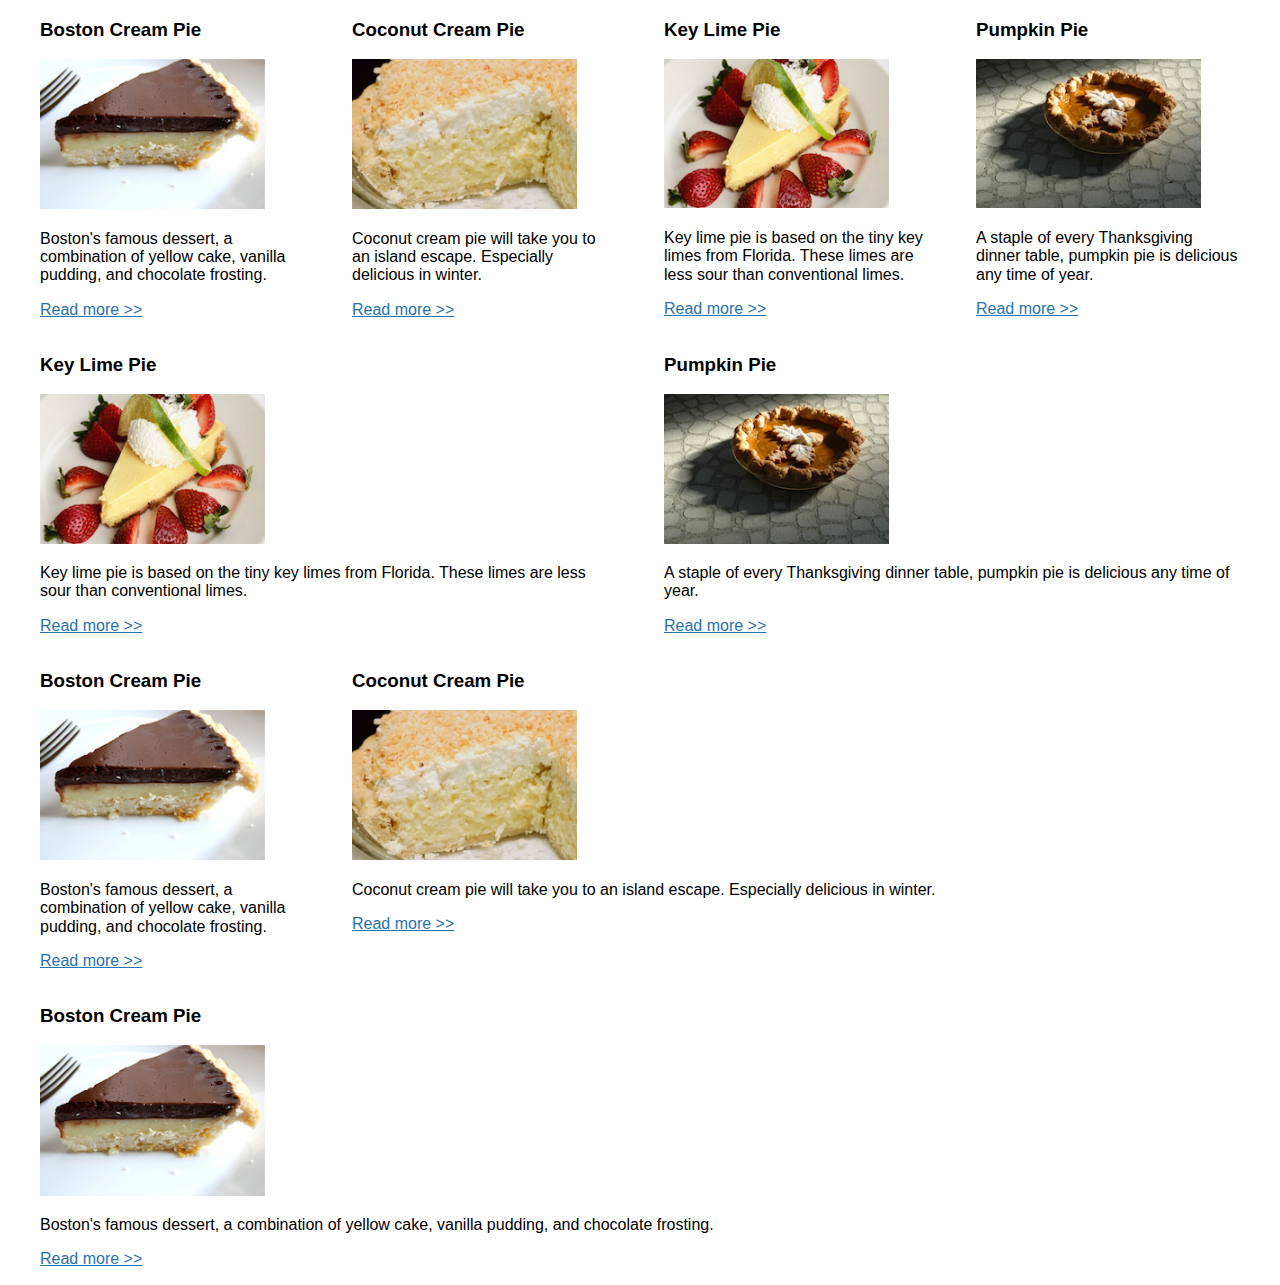
<file: docs/1-intro-floats/index.html>
<!DOCTYPE html>
<html lang="en">
<head>
	<meta charset="UTF-8">
	<title>Document</title>
	<meta name="viewport" content="width=device-width, initial-scale=1.0">
	<link rel="stylesheet" href="../css/normalize.css">
	<link rel="stylesheet" href="../css/floats.css">
</head>
<body>
	<div class="wrapper">
<!-- row 1, 4 individual boxes -->
		<div class="row row-1">
			<article class="col-1 col-2">
				<h3>Boston Cream Pie</h3>
			    <img src="../img/boston-cream.jpg" alt="Boston creme pie.">
			    <p>Boston's famous dessert, a combination of yellow cake, vanilla pudding, and chocolate frosting.</p>
			    <p><a href="http://www.foodnetwork.com/recipes/boston-cream-pie-recipe0-1908702">Read more &gt;&gt;</a></p>
			</article>
			<article class="col-1 col-2">
		    	<h3>Coconut Cream Pie</h3>
		    	<img src="../img/coconut-cream.jpg" alt="Coconut cream pie.">
		    	<p>Coconut cream pie will take you to an island escape. Especially delicious in winter.</p>
		    	<p><a href="https://www.favfamilyrecipes.com/coconut-cream-pie-2/">Read more &gt;&gt;</a></p>
		    </article>
		    <article class="col-1 col-2">
		    	<h3>Key Lime Pie</h3>
		    	<img src="../img/keylime-pie.jpg" alt="Key lime pie.">
		    	<p>Key lime pie is based on the tiny key limes from Florida. These limes are less sour than conventional limes. </p>
		    	<p><a href="https://www.epicurious.com/recipes/food/views/key-lime-pie-108125" target="_blank">Read more &gt;&gt;</a></p>
		    </article>
		    <article class="col-1 col-2">
		    	<h3>Pumpkin Pie</h3>
		    	<img src="../img/pumpkin-pie.jpg" alt="Pumpkin pie.">
		    	<p>A staple of every Thanksgiving dinner table, pumpkin pie is delicious any time of year.</p>
		    	<p><a href="http://www.kingarthurflour.com/recipes/pumpkin-pie-recipe" target="_blank">Read more &gt;&gt;</a></p>
		    </article>
		</div>
<!-- row 2, 2 boxes spanning 2 rows -->
		<div class="row row-2">
		    <article class="col-2">
		    	<h3>Key Lime Pie</h3>
		    	<img src="../img/keylime-pie.jpg" alt="Key lime pie.">
		    	<p>Key lime pie is based on the tiny key limes from Florida. These limes are less sour than conventional limes. </p>
		    	<p><a href="https://www.epicurious.com/recipes/food/views/key-lime-pie-108125" target="_blank">Read more &gt;&gt;</a></p>
		    </article>
		    <article class="col-2">
		    	<h3>Pumpkin Pie</h3>
		    	<img src="../img/pumpkin-pie.jpg" alt="Pumpkin pie.">
		    	<p>A staple of every Thanksgiving dinner table, pumpkin pie is delicious any time of year.</p>
		    	<p><a href="http://www.kingarthurflour.com/recipes/pumpkin-pie-recipe" target="_blank">Read more &gt;&gt;</a></p>
		    </article>
		</div>

<!-- row 3: narrow left column, wide right/content column -->
		<div class="row row-3">
			<article class="col-1">
				<h3>Boston Cream Pie</h3>
			    <img src="../img/boston-cream.jpg" alt="Boston creme pie.">
			    <p>Boston's famous dessert, a combination of yellow cake, vanilla pudding, and chocolate frosting.</p>
			    <p><a href="http://www.foodnetwork.com/recipes/boston-cream-pie-recipe0-1908702">Read more &gt;&gt;</a></p>
			</article>
			<article class="col-3">
		    	<h3>Coconut Cream Pie</h3>
		    	<img src="../img/coconut-cream.jpg" alt="Coconut cream pie.">
		    	<p>Coconut cream pie will take you to an island escape. Especially delicious in winter.</p>
		    	<p><a href="https://www.favfamilyrecipes.com/coconut-cream-pie-2/">Read more &gt;&gt;</a></p>
		    </article>
		</div>
<!-- row 4: one column -->
		<div class="row row-4">
			<article class="col-4">
				<h3>Boston Cream Pie</h3>
			    <img src="../img/boston-cream.jpg" alt="Boston creme pie.">
			    <p>Boston's famous dessert, a combination of yellow cake, vanilla pudding, and chocolate frosting.</p>
			    <p><a href="http://www.foodnetwork.com/recipes/boston-cream-pie-recipe0-1908702">Read more &gt;&gt;</a></p>
			</article>
		</div>
	</div>
</body>
</html>
</file>
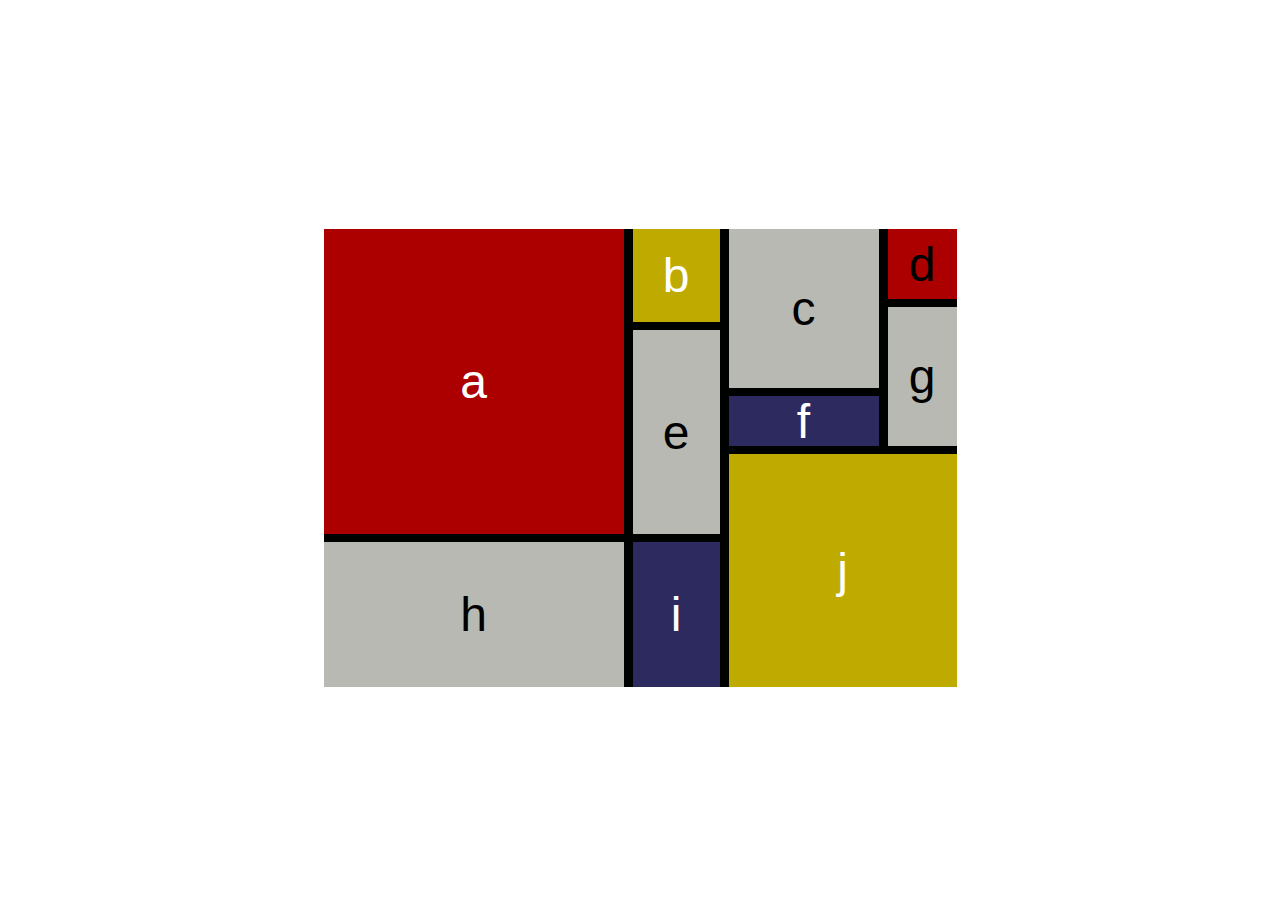
<file: docs/10-mondrian-you-try-it/index.html>
<!DOCTYPE html>
<html lang="en">
<head>
	<meta charset="UTF-8">
	<title>Mondrian painting</title>
	<meta name="viewport" content="width=device-width, initial-scale=1.0">
	<link href="../css/youtryit.css" rel="stylesheet">
</head>
<body>
	<div class="wrapper">
		<div class="a">a</div>
		<div class="b">b</div>
		<div class="c">c</div>
		<div class="d">d</div>
		<div class="e">e</div>
		<div class="f">f</div>
		<div class="g">g</div>
		<div class="h">h</div>
		<div class="i">i</div>
		<div class="j">j</div>
	</div>
</body>
</html>
</file>
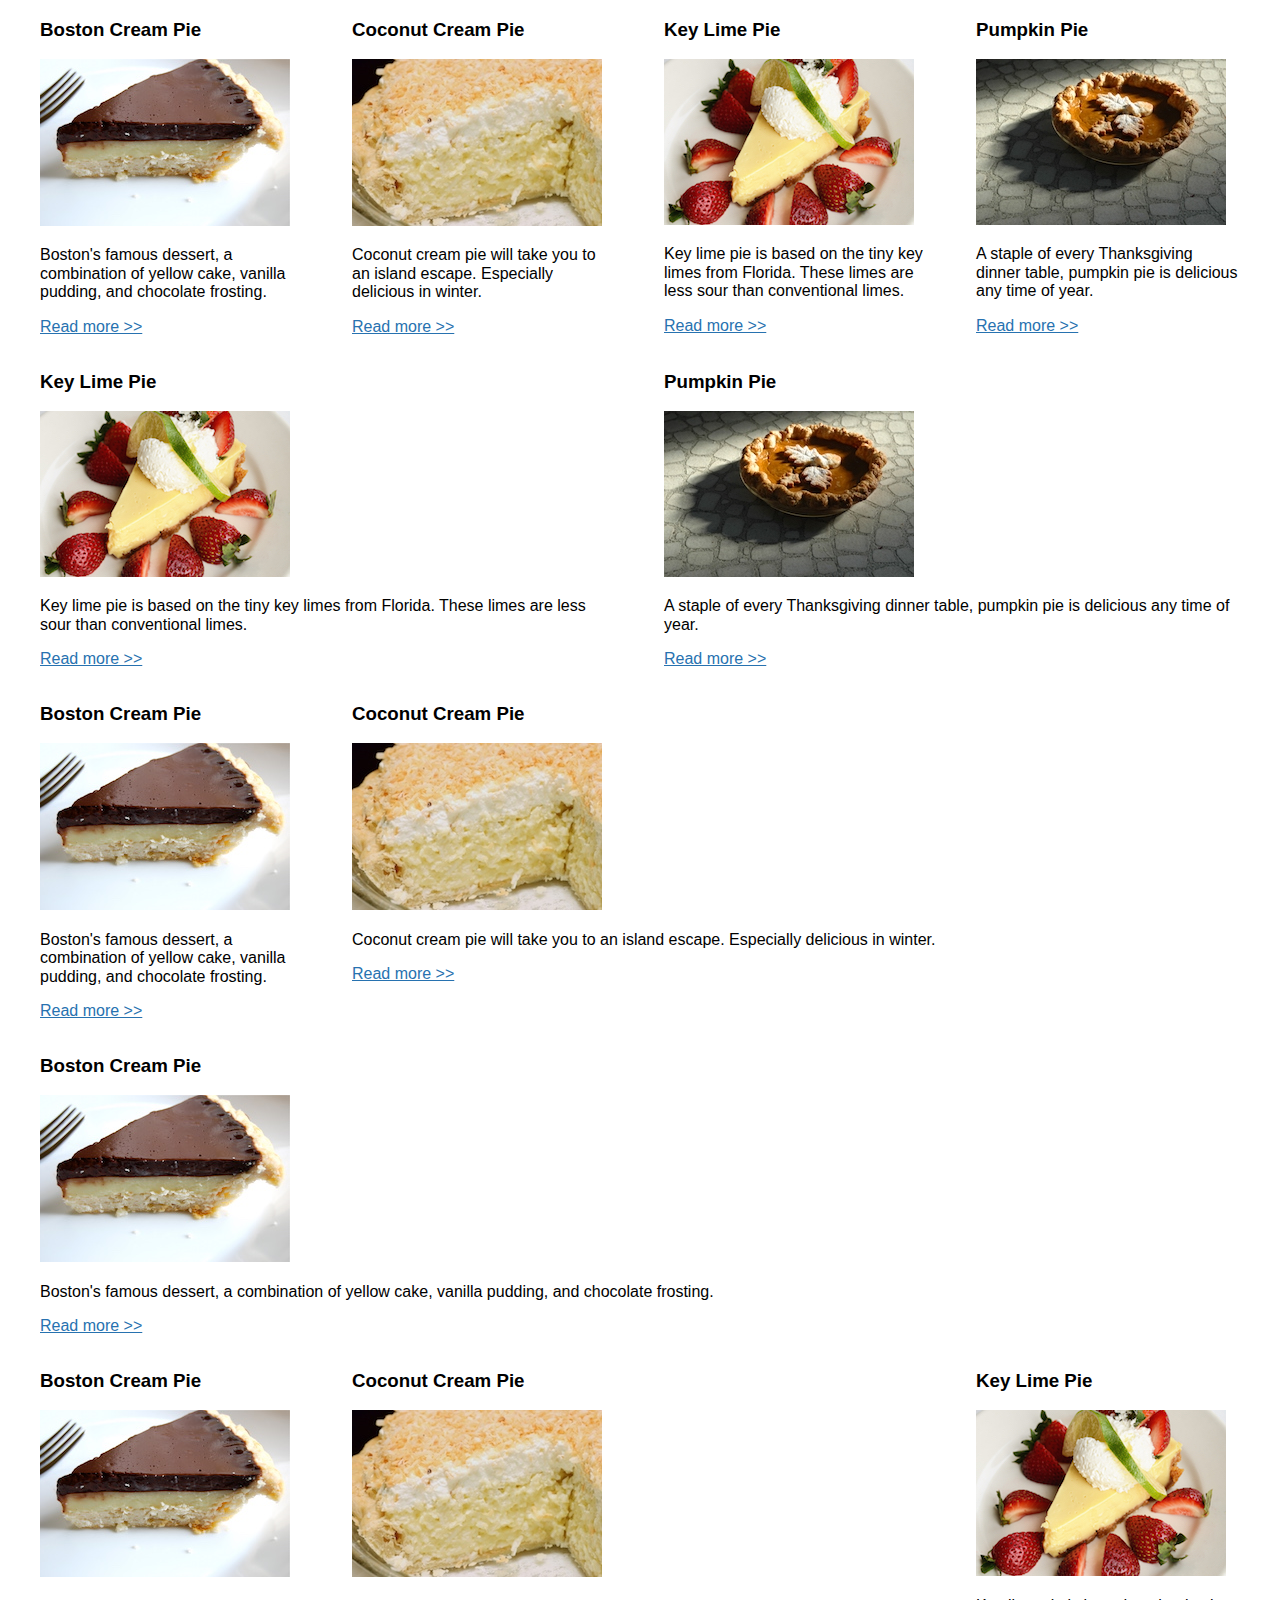
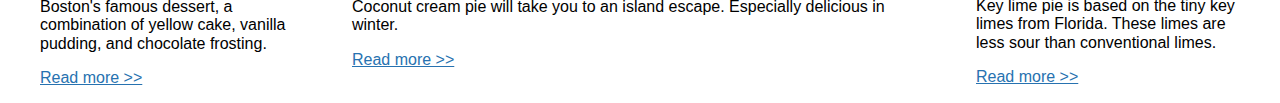
<file: docs/11-grid-grid/index.html>
<!DOCTYPE html>
<html lang="en">
<head>
	<meta charset="UTF-8">
	<title>Document</title>
	<meta name="viewport" content="width=device-width, initial-scale=1.0">
	<link rel="stylesheet" href="../css/normalize.css">
	<link rel="stylesheet" href="../css/grid.css">
</head>
<body>
	<div class="wrapper">
<!-- row 1, 4 individual boxes -->
		<article class="col-1-2">
			<h3>Boston Cream Pie</h3>
		    <img src="../img/boston-cream.jpg" alt="Boston creme pie.">
		    <p>Boston's famous dessert, a combination of yellow cake, vanilla pudding, and chocolate frosting.</p>
		    <p><a href="http://www.foodnetwork.com/recipes/boston-cream-pie-recipe0-1908702">Read more &gt;&gt;</a></p>
		</article>
		<article class="col-1-2">
	    	<h3>Coconut Cream Pie</h3>
	    	<img src="../img/coconut-cream.jpg" alt="Coconut cream pie.">
	    	<p>Coconut cream pie will take you to an island escape. Especially delicious in winter.</p>
	    	<p><a href="https://www.favfamilyrecipes.com/coconut-cream-pie-2/">Read more &gt;&gt;</a></p>
	    </article>
	    <article class="col-1-2">
	    	<h3>Key Lime Pie</h3>
	    	<img src="../img/keylime-pie.jpg" alt="Key lime pie.">
	    	<p>Key lime pie is based on the tiny key limes from Florida. These limes are less sour than conventional limes. </p>
	    	<p><a href="https://www.epicurious.com/recipes/food/views/key-lime-pie-108125" target="_blank">Read more &gt;&gt;</a></p>
	    </article>
	    <article class="col-1-2">
	    	<h3>Pumpkin Pie</h3>
	    	<img src="../img/pumpkin-pie.jpg" alt="Pumpkin pie.">
	    	<p>A staple of every Thanksgiving dinner table, pumpkin pie is delicious any time of year.</p>
	    	<p><a href="http://www.kingarthurflour.com/recipes/pumpkin-pie-recipe" target="_blank">Read more &gt;&gt;</a></p>
	    </article>
<!-- row 2, 2 boxes spanning 2 rows -->
	    <article class="col-2">
	    	<h3>Key Lime Pie</h3>
	    	<img src="../img/keylime-pie.jpg" alt="Key lime pie.">
	    	<p>Key lime pie is based on the tiny key limes from Florida. These limes are less sour than conventional limes. </p>
	    	<p><a href="https://www.epicurious.com/recipes/food/views/key-lime-pie-108125" target="_blank">Read more &gt;&gt;</a></p>
	    </article>
	    <article class="col-2">
	    	<h3>Pumpkin Pie</h3>
	    	<img src="../img/pumpkin-pie.jpg" alt="Pumpkin pie.">
	    	<p>A staple of every Thanksgiving dinner table, pumpkin pie is delicious any time of year.</p>
	    	<p><a href="http://www.kingarthurflour.com/recipes/pumpkin-pie-recipe" target="_blank">Read more &gt;&gt;</a></p>
	    </article>
<!-- row 3: narrow left column, wide right/content column -->
		<article class="col-3-4 order-second">
	    	<h3>Coconut Cream Pie</h3>
	    	<img src="../img/coconut-cream.jpg" alt="Coconut cream pie.">
	    	<p>Coconut cream pie will take you to an island escape. Especially delicious in winter.</p>
	    	<p><a href="https://www.favfamilyrecipes.com/coconut-cream-pie-2/">Read more &gt;&gt;</a></p>
	    </article>
	    <article class="col-1-4 order-first">
			<h3>Boston Cream Pie</h3>
		    <img src="../img/boston-cream.jpg" alt="Boston creme pie.">
		    <p>Boston's famous dessert, a combination of yellow cake, vanilla pudding, and chocolate frosting.</p>
		    <p><a href="http://www.foodnetwork.com/recipes/boston-cream-pie-recipe0-1908702">Read more &gt;&gt;</a></p>
		</article>
<!-- row 4: one column -->
		<article class="col-4">
			<h3>Boston Cream Pie</h3>
		    <img src="../img/boston-cream.jpg" alt="Boston creme pie.">
		    <p>Boston's famous dessert, a combination of yellow cake, vanilla pudding, and chocolate frosting.</p>
		    <p><a href="http://www.foodnetwork.com/recipes/boston-cream-pie-recipe0-1908702">Read more &gt;&gt;</a></p>
		</article>
	<!-- row 5, 1-2-1 boxes -->
		<article class="col-2-4 order-second">
	    	<h3>Coconut Cream Pie</h3>
	    	<img src="../img/coconut-cream.jpg" alt="Coconut cream pie.">
	    	<p>Coconut cream pie will take you to an island escape. Especially delicious in winter.</p>
	    	<p><a href="https://www.favfamilyrecipes.com/coconut-cream-pie-2/">Read more &gt;&gt;</a></p>
	    </article>
		<article class="col-1-2 order-first">
			<h3>Boston Cream Pie</h3>
		    <img src="../img/boston-cream.jpg" alt="Boston creme pie.">
		    <p>Boston's famous dessert, a combination of yellow cake, vanilla pudding, and chocolate frosting.</p>
		    <p><a href="http://www.foodnetwork.com/recipes/boston-cream-pie-recipe0-1908702">Read more &gt;&gt;</a></p>
		</article>
	    <article class="col-1-2 order-third">
	    	<h3>Key Lime Pie</h3>
	    	<img src="../img/keylime-pie.jpg" alt="Key lime pie.">
	    	<p>Key lime pie is based on the tiny key limes from Florida. These limes are less sour than conventional limes. </p>
	    	<p><a href="https://www.epicurious.com/recipes/food/views/key-lime-pie-108125" target="_blank">Read more &gt;&gt;</a></p>
	    </article>
	</div>
</body>
</html>
</file>
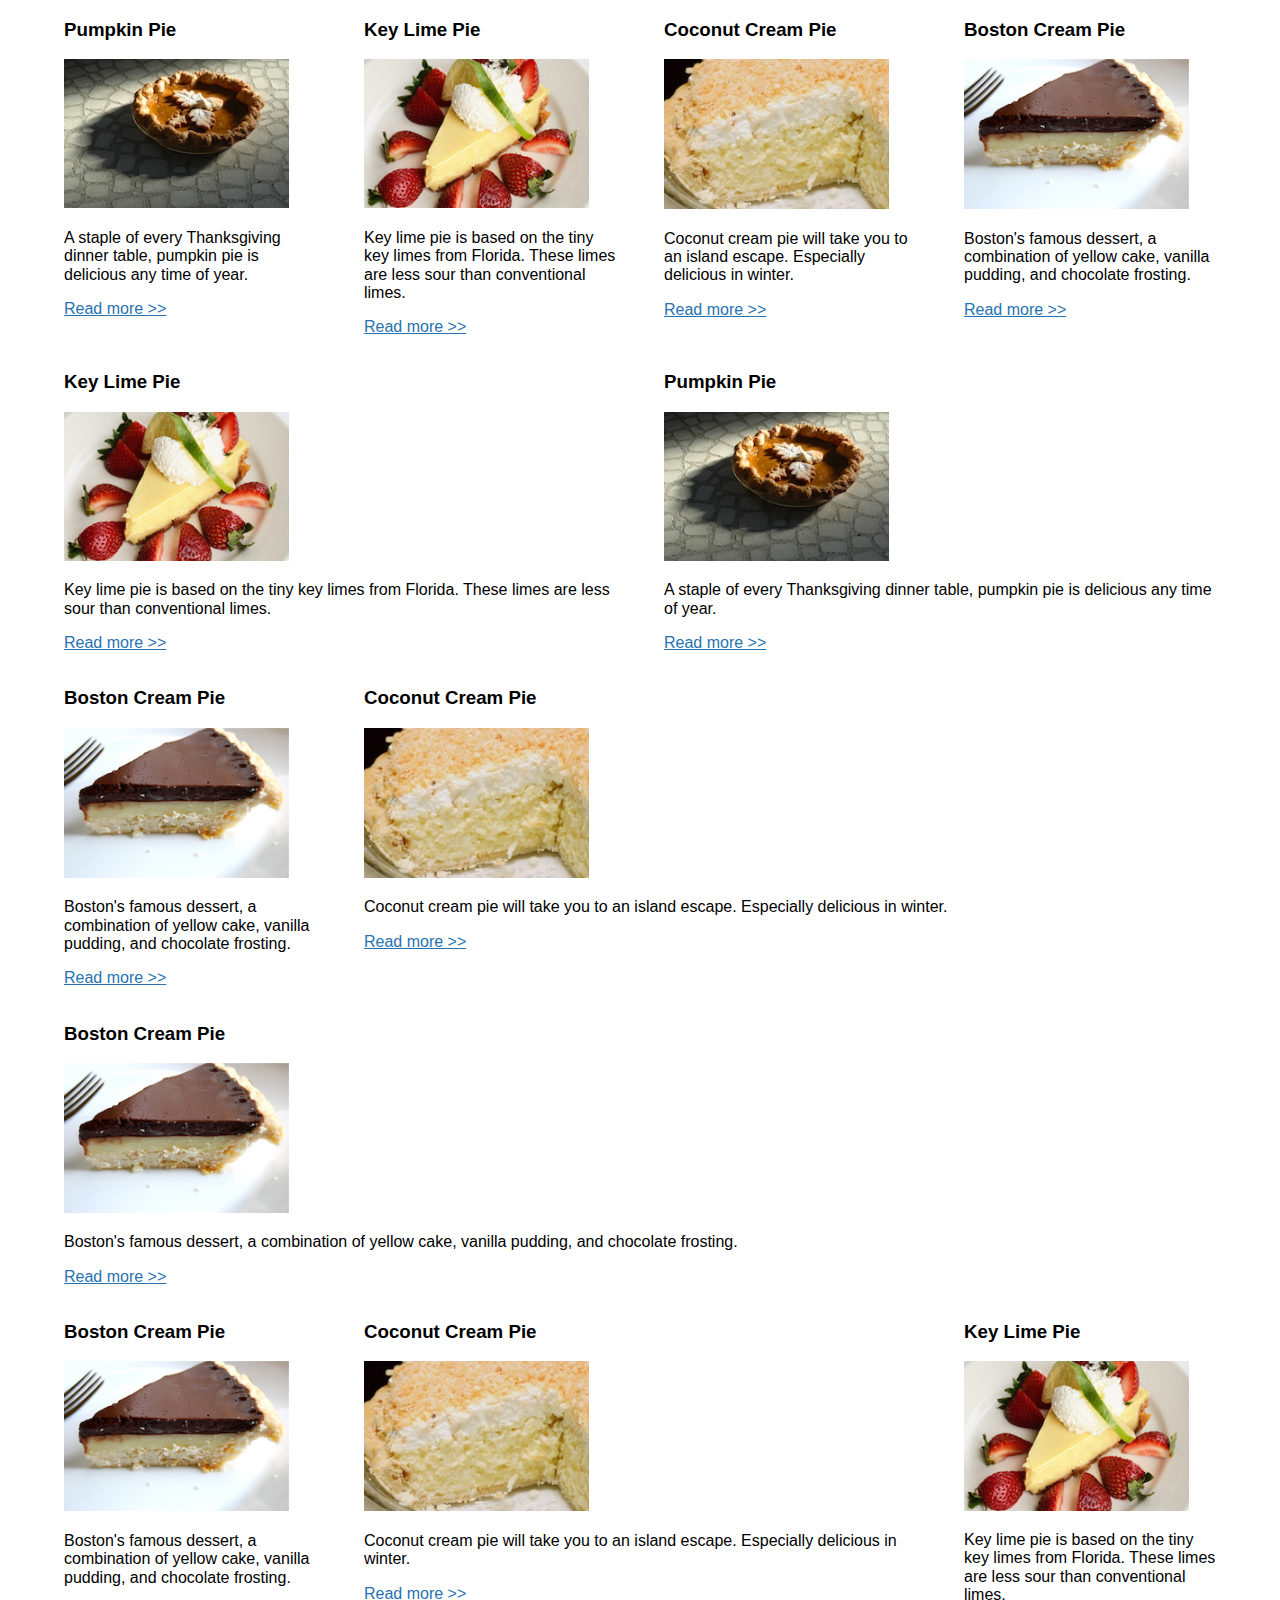
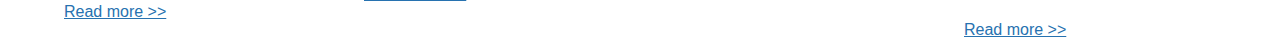
<file: docs/3-flexbox-grid/index.html>
<!DOCTYPE html>
<html lang="en">
<head>
	<meta charset="UTF-8">
	<title>Document</title>
	<meta name="viewport" content="width=device-width, initial-scale=1.0">
	<link rel="stylesheet" href="../css/normalize.css">
	<link rel="stylesheet" href="../css/flexbox.css">
</head>
<body>
	<div class="wrapper">
<!-- row 1, 4 individual boxes -->
		<div class="row">
			<article class="col-1-2">
				<h3>Boston Cream Pie</h3>
			    <img src="../img/boston-cream.jpg" alt="Boston creme pie.">
			    <p>Boston's famous dessert, a combination of yellow cake, vanilla pudding, and chocolate frosting.</p>
			    <p><a href="http://www.foodnetwork.com/recipes/boston-cream-pie-recipe0-1908702">Read more &gt;&gt;</a></p>
			</article>
			<article class="col-1-2">
		    	<h3>Coconut Cream Pie</h3>
		    	<img src="../img/coconut-cream.jpg" alt="Coconut cream pie.">
		    	<p>Coconut cream pie will take you to an island escape. Especially delicious in winter.</p>
		    	<p><a href="https://www.favfamilyrecipes.com/coconut-cream-pie-2/">Read more &gt;&gt;</a></p>
		    </article>
		    <article class="col-1-2">
		    	<h3>Key Lime Pie</h3>
		    	<img src="../img/keylime-pie.jpg" alt="Key lime pie.">
		    	<p>Key lime pie is based on the tiny key limes from Florida. These limes are less sour than conventional limes. </p>
		    	<p><a href="https://www.epicurious.com/recipes/food/views/key-lime-pie-108125" target="_blank">Read more &gt;&gt;</a></p>
		    </article>
		    <article class="col-1-2">
		    	<h3>Pumpkin Pie</h3>
		    	<img src="../img/pumpkin-pie.jpg" alt="Pumpkin pie.">
		    	<p>A staple of every Thanksgiving dinner table, pumpkin pie is delicious any time of year.</p>
		    	<p><a href="http://www.kingarthurflour.com/recipes/pumpkin-pie-recipe" target="_blank">Read more &gt;&gt;</a></p>
		    </article>
		</div>
<!-- row 2, 2 boxes spanning 2 rows -->
		<div class="row">
		    <article class="col-2">
		    	<h3>Key Lime Pie</h3>
		    	<img src="../img/keylime-pie.jpg" alt="Key lime pie.">
		    	<p>Key lime pie is based on the tiny key limes from Florida. These limes are less sour than conventional limes. </p>
		    	<p><a href="https://www.epicurious.com/recipes/food/views/key-lime-pie-108125" target="_blank">Read more &gt;&gt;</a></p>
		    </article>
		    <article class="col-2">
		    	<h3>Pumpkin Pie</h3>
		    	<img src="../img/pumpkin-pie.jpg" alt="Pumpkin pie.">
		    	<p>A staple of every Thanksgiving dinner table, pumpkin pie is delicious any time of year.</p>
		    	<p><a href="http://www.kingarthurflour.com/recipes/pumpkin-pie-recipe" target="_blank">Read more &gt;&gt;</a></p>
		    </article>
		</div>

<!-- row 3: narrow left column, wide right/content column -->
		<div class="row">
			<article class="col-1-4">
				<h3>Boston Cream Pie</h3>
			    <img src="../img/boston-cream.jpg" alt="Boston creme pie.">
			    <p>Boston's famous dessert, a combination of yellow cake, vanilla pudding, and chocolate frosting.</p>
			    <p><a href="http://www.foodnetwork.com/recipes/boston-cream-pie-recipe0-1908702">Read more &gt;&gt;</a></p>
			</article>
			<article class="col-3-4">
		    	<h3>Coconut Cream Pie</h3>
		    	<img src="../img/coconut-cream.jpg" alt="Coconut cream pie.">
		    	<p>Coconut cream pie will take you to an island escape. Especially delicious in winter.</p>
		    	<p><a href="https://www.favfamilyrecipes.com/coconut-cream-pie-2/">Read more &gt;&gt;</a></p>
		    </article>
		</div>
<!-- row 4: one column -->
		<div class="row">
			<article class="col-4">
				<h3>Boston Cream Pie</h3>
			    <img src="../img/boston-cream.jpg" alt="Boston creme pie.">
			    <p>Boston's famous dessert, a combination of yellow cake, vanilla pudding, and chocolate frosting.</p>
			    <p><a href="http://www.foodnetwork.com/recipes/boston-cream-pie-recipe0-1908702">Read more &gt;&gt;</a></p>
			</article>
		</div>
<!-- row 5, 1-2-1 individual boxes -->
<div class="row">
	<article class="col-1-2">
		<h3>Boston Cream Pie</h3>
			<img src="../img/boston-cream.jpg" alt="Boston creme pie.">
			<p>Boston's famous dessert, a combination of yellow cake, vanilla pudding, and chocolate frosting.</p>
			<p><a href="http://www.foodnetwork.com/recipes/boston-cream-pie-recipe0-1908702">Read more &gt;&gt;</a></p>
	</article>
	<article class="col-2-4">
			<h3>Coconut Cream Pie</h3>
			<img src="../img/coconut-cream.jpg" alt="Coconut cream pie.">
			<p>Coconut cream pie will take you to an island escape. Especially delicious in winter.</p>
			<p><a href="https://www.favfamilyrecipes.com/coconut-cream-pie-2/">Read more &gt;&gt;</a></p>
		</article>
		<article class="col-1-2">
			<h3>Key Lime Pie</h3>
			<img src="../img/keylime-pie.jpg" alt="Key lime pie.">
			<p>Key lime pie is based on the tiny key limes from Florida. These limes are less sour than conventional limes. </p>
			<p><a href="https://www.epicurious.com/recipes/food/views/key-lime-pie-108125" target="_blank">Read more &gt;&gt;</a></p>
		</article>
</div>
	</div>
</body>
</html>
</file>
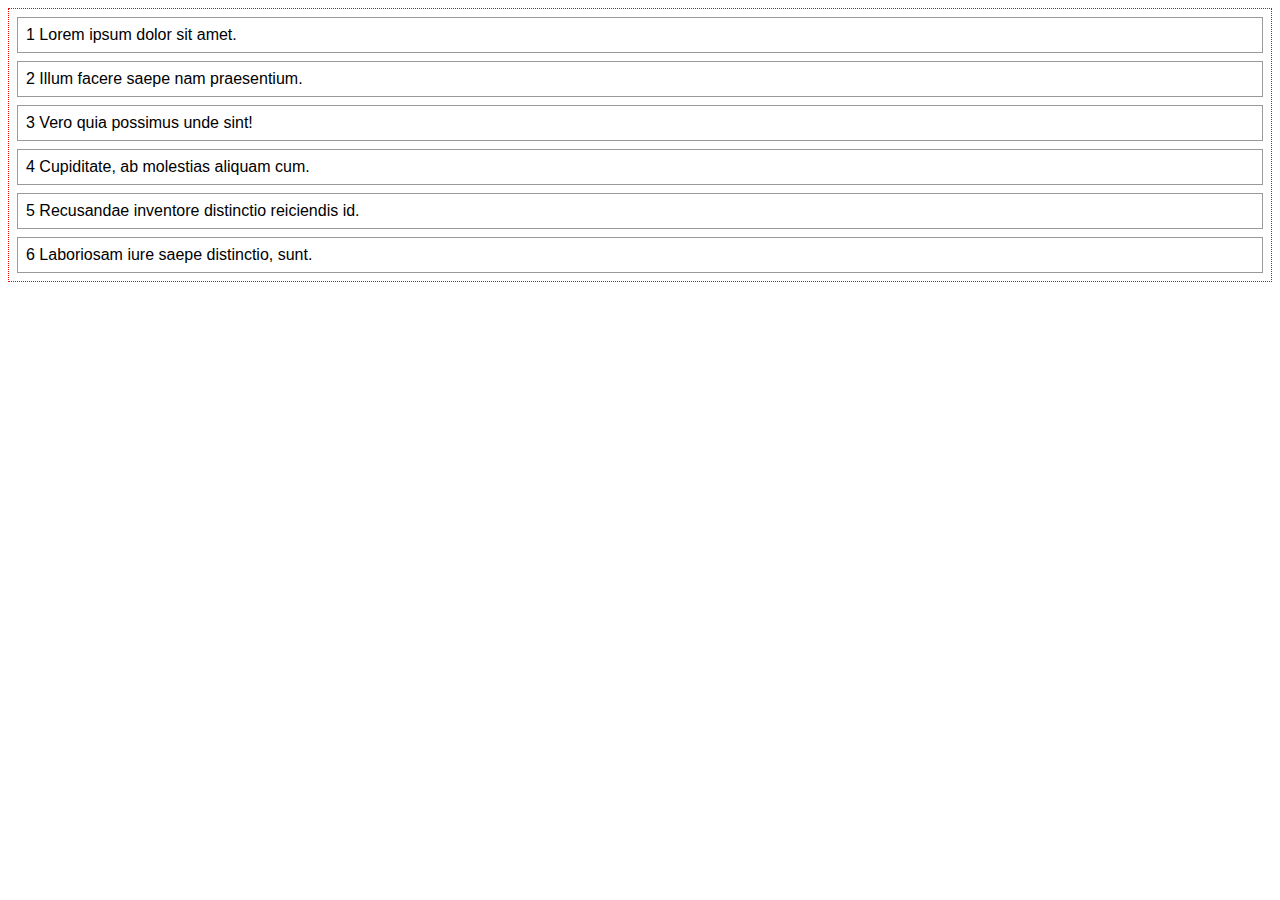
<file: day-1-flexbox/2-flexbox-intro/boxes.html>
<!DOCTYPE html>
<html lang="en">
<head>
	<meta charset="UTF-8">
	<title>Flexbox</title>
	<link href="css/boxes.css" rel="stylesheet">
</head>
<body>
	<ul>
		<li class="flex1">1 Lorem ipsum dolor sit amet.</li>
		<li class="flex1">2 Illum facere saepe nam praesentium.</li>
		<li class="flex2">3 Vero quia possimus unde sint!</li>
		<li class="flex1">4 Cupiditate, ab molestias aliquam cum.</li>
		<li class="flex2">5 Recusandae inventore distinctio reiciendis id.</li>
		<li class="flex1">6 Laboriosam iure saepe distinctio, sunt.</li>
	</ul>
			
</body>
</html>
</file>
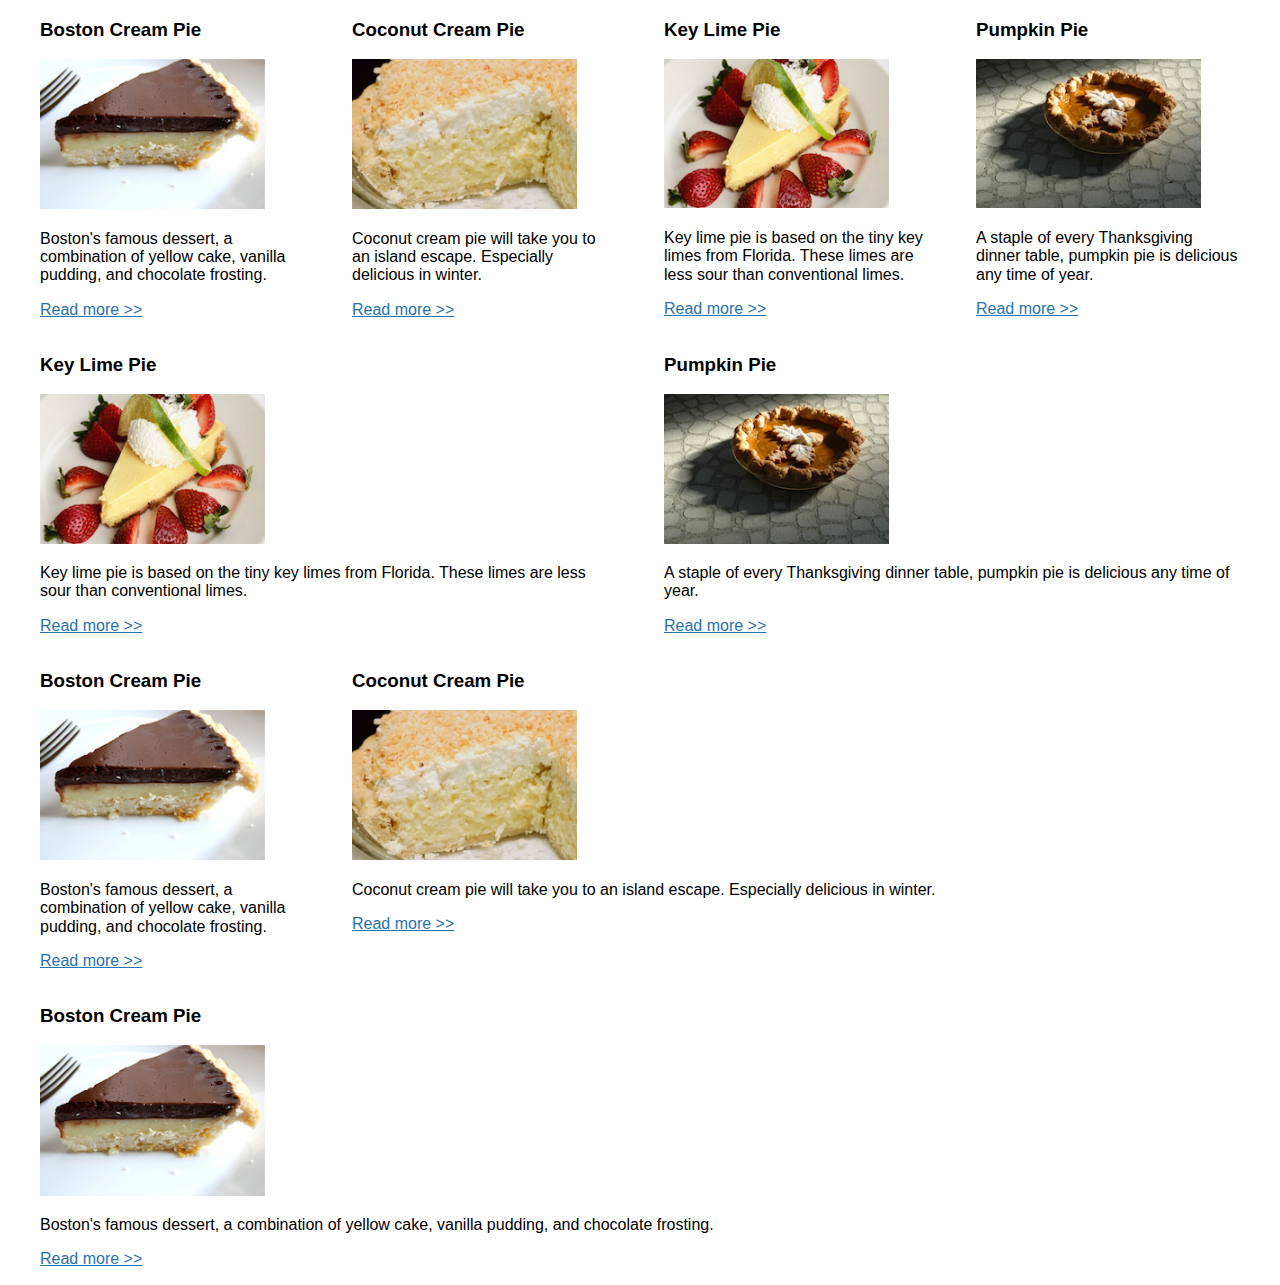
<file: day-1-flexbox/1-intro-floats/begin/floats.html>
<!DOCTYPE html>
<html lang="en">
<head>
	<meta charset="UTF-8">
	<title>Document</title>
	<meta name="viewport" content="width=device-width, initial-scale=1.0">
	<link rel="stylesheet" href="css/normalize.css">
	<link rel="stylesheet" href="css/floats.css">
</head>
<body>
	<div class="wrapper">
<!-- row 1, 4 individual boxes -->
		<div class="row row-1">
			<article class="col-1 col-2">
				<h3>Boston Cream Pie</h3>
			    <img src="img/boston-cream.jpg" alt="Boston creme pie.">
			    <p>Boston's famous dessert, a combination of yellow cake, vanilla pudding, and chocolate frosting.</p>
			    <p><a href="http://www.foodnetwork.com/recipes/boston-cream-pie-recipe0-1908702">Read more &gt;&gt;</a></p>
			</article>
			<article class="col-1 col-2">
		    	<h3>Coconut Cream Pie</h3>
		    	<img src="img/coconut-cream.jpg" alt="Coconut cream pie.">
		    	<p>Coconut cream pie will take you to an island escape. Especially delicious in winter.</p>
		    	<p><a href="https://www.favfamilyrecipes.com/coconut-cream-pie-2/">Read more &gt;&gt;</a></p>
		    </article>
		    <article class="col-1 col-2">
		    	<h3>Key Lime Pie</h3>
		    	<img src="img/keylime-pie.jpg" alt="Key lime pie.">
		    	<p>Key lime pie is based on the tiny key limes from Florida. These limes are less sour than conventional limes. </p>
		    	<p><a href="https://www.epicurious.com/recipes/food/views/key-lime-pie-108125" target="_blank">Read more &gt;&gt;</a></p>
		    </article>
		    <article class="col-1 col-2">
		    	<h3>Pumpkin Pie</h3>
		    	<img src="img/pumpkin-pie.jpg" alt="Pumpkin pie.">
		    	<p>A staple of every Thanksgiving dinner table, pumpkin pie is delicious any time of year.</p>
		    	<p><a href="http://www.kingarthurflour.com/recipes/pumpkin-pie-recipe" target="_blank">Read more &gt;&gt;</a></p>
		    </article>
		</div>
<!-- row 2, 2 boxes spanning 2 rows -->
		<div class="row row-2">
		    <article class="col-2">
		    	<h3>Key Lime Pie</h3>
		    	<img src="img/keylime-pie.jpg" alt="Key lime pie.">
		    	<p>Key lime pie is based on the tiny key limes from Florida. These limes are less sour than conventional limes. </p>
		    	<p><a href="https://www.epicurious.com/recipes/food/views/key-lime-pie-108125" target="_blank">Read more &gt;&gt;</a></p>
		    </article>
		    <article class="col-2">
		    	<h3>Pumpkin Pie</h3>
		    	<img src="img/pumpkin-pie.jpg" alt="Pumpkin pie.">
		    	<p>A staple of every Thanksgiving dinner table, pumpkin pie is delicious any time of year.</p>
		    	<p><a href="http://www.kingarthurflour.com/recipes/pumpkin-pie-recipe" target="_blank">Read more &gt;&gt;</a></p>
		    </article>
		</div>

<!-- row 3: narrow left column, wide right/content column -->
		<div class="row row-3">
			<article class="col-1">
				<h3>Boston Cream Pie</h3>
			    <img src="img/boston-cream.jpg" alt="Boston creme pie.">
			    <p>Boston's famous dessert, a combination of yellow cake, vanilla pudding, and chocolate frosting.</p>
			    <p><a href="http://www.foodnetwork.com/recipes/boston-cream-pie-recipe0-1908702">Read more &gt;&gt;</a></p>
			</article>
			<article class="col-3">
		    	<h3>Coconut Cream Pie</h3>
		    	<img src="img/coconut-cream.jpg" alt="Coconut cream pie.">
		    	<p>Coconut cream pie will take you to an island escape. Especially delicious in winter.</p>
		    	<p><a href="https://www.favfamilyrecipes.com/coconut-cream-pie-2/">Read more &gt;&gt;</a></p>
		    </article>
		</div>
<!-- row 4: one column -->
		<div class="row row-4">
			<article class="col-4">
				<h3>Boston Cream Pie</h3>
			    <img src="img/boston-cream.jpg" alt="Boston creme pie.">
			    <p>Boston's famous dessert, a combination of yellow cake, vanilla pudding, and chocolate frosting.</p>
			    <p><a href="http://www.foodnetwork.com/recipes/boston-cream-pie-recipe0-1908702">Read more &gt;&gt;</a></p>
			</article>
		</div>
	</div>
</body>
</html>
</file>
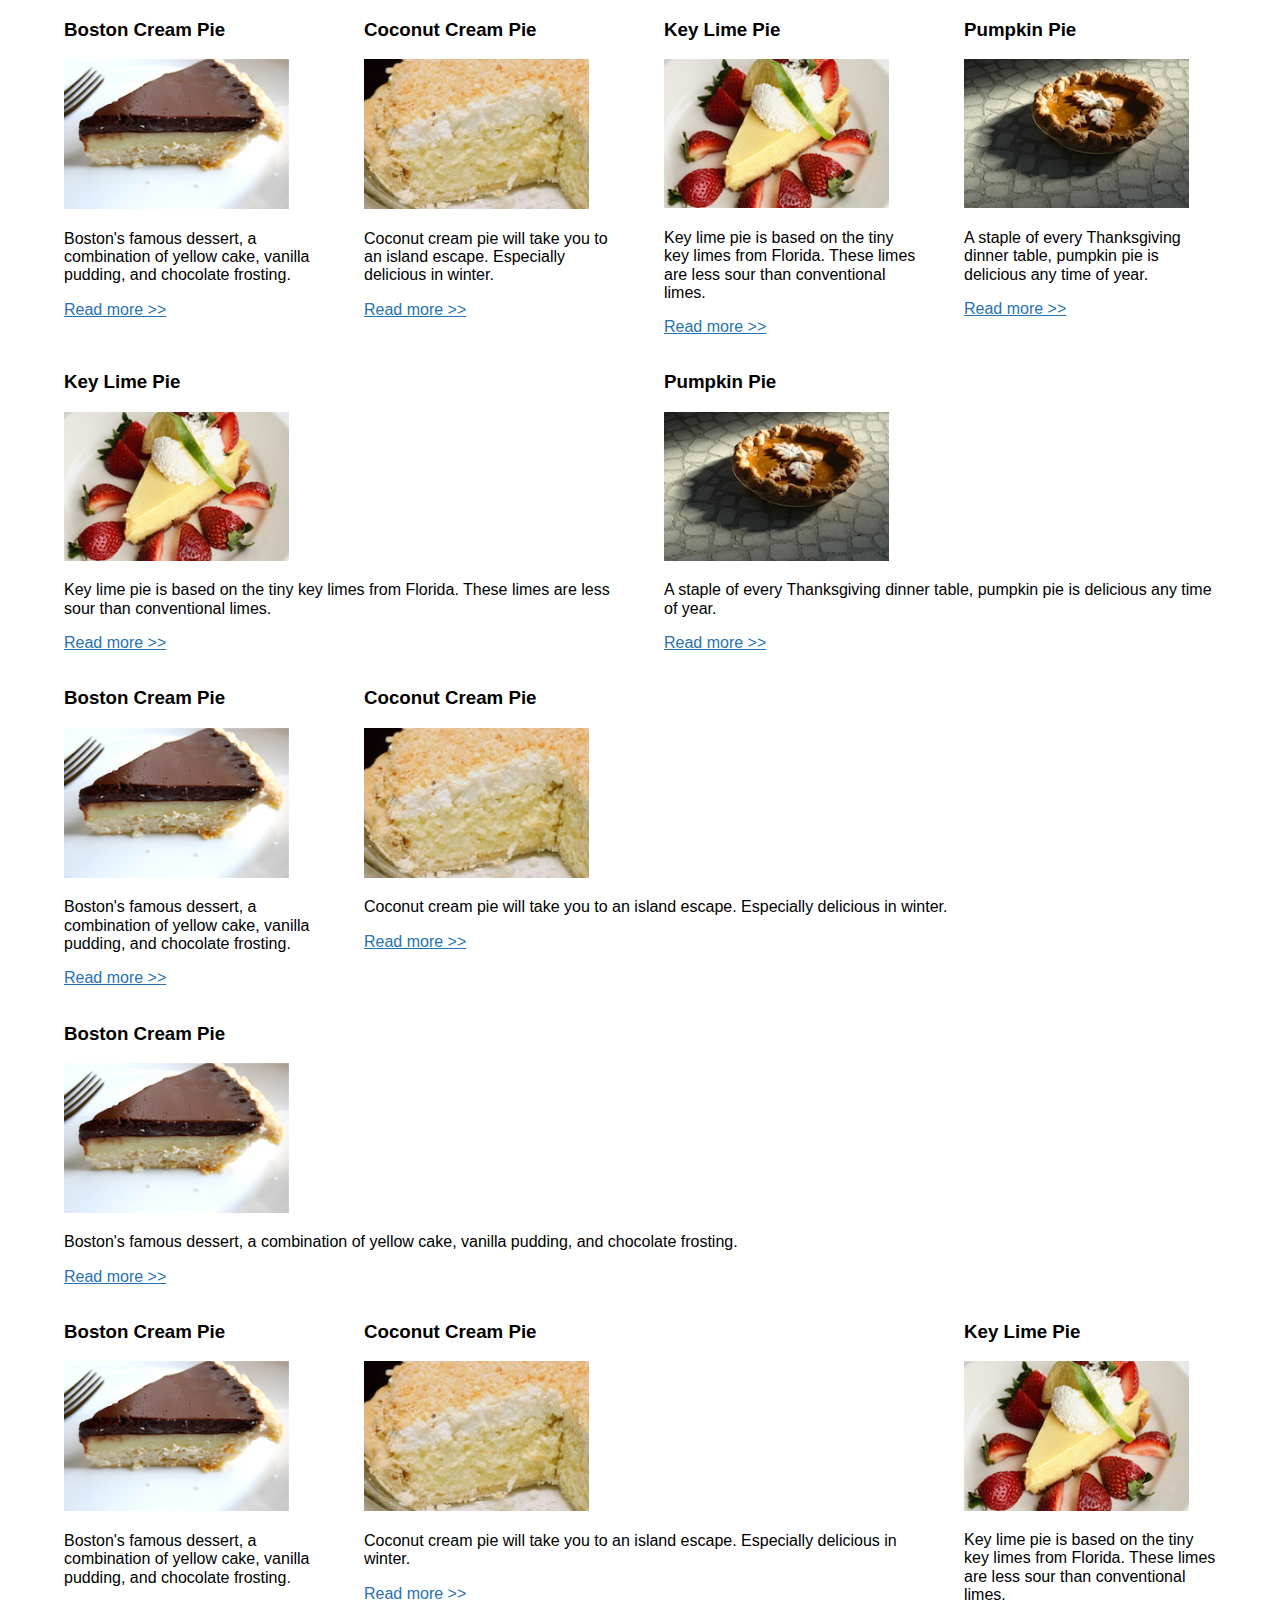
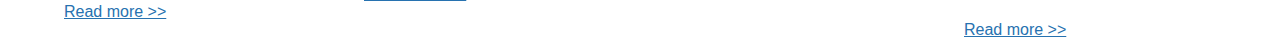
<file: day-1-flexbox/3-flexbox-grid/begin/flexbox.html>
<!DOCTYPE html>
<html lang="en">
<head>
	<meta charset="UTF-8">
	<title>Document</title>
	<meta name="viewport" content="width=device-width, initial-scale=1.0">
	<link rel="stylesheet" href="css/normalize.css">
	<link rel="stylesheet" href="css/flexbox.css">
</head>
<body>
	<div class="wrapper">
<!-- row 1, 4 individual boxes -->
		<div class="row">
			<article class="col-1-2">
				<h3>Boston Cream Pie</h3>
			    <img src="img/boston-cream.jpg" alt="Boston creme pie.">
			    <p>Boston's famous dessert, a combination of yellow cake, vanilla pudding, and chocolate frosting.</p>
			    <p><a href="http://www.foodnetwork.com/recipes/boston-cream-pie-recipe0-1908702">Read more &gt;&gt;</a></p>
			</article>
			<article class="col-1-2">
		    	<h3>Coconut Cream Pie</h3>
		    	<img src="img/coconut-cream.jpg" alt="Coconut cream pie.">
		    	<p>Coconut cream pie will take you to an island escape. Especially delicious in winter.</p>
		    	<p><a href="https://www.favfamilyrecipes.com/coconut-cream-pie-2/">Read more &gt;&gt;</a></p>
		    </article>
		    <article class="col-1-2">
		    	<h3>Key Lime Pie</h3>
		    	<img src="img/keylime-pie.jpg" alt="Key lime pie.">
		    	<p>Key lime pie is based on the tiny key limes from Florida. These limes are less sour than conventional limes. </p>
		    	<p><a href="https://www.epicurious.com/recipes/food/views/key-lime-pie-108125" target="_blank">Read more &gt;&gt;</a></p>
		    </article>
		    <article class="col-1-2">
		    	<h3>Pumpkin Pie</h3>
		    	<img src="img/pumpkin-pie.jpg" alt="Pumpkin pie.">
		    	<p>A staple of every Thanksgiving dinner table, pumpkin pie is delicious any time of year.</p>
		    	<p><a href="http://www.kingarthurflour.com/recipes/pumpkin-pie-recipe" target="_blank">Read more &gt;&gt;</a></p>
		    </article>
		</div>
<!-- row 2, 2 boxes spanning 2 rows -->
		<div class="row">
		    <article class="col-2">
		    	<h3>Key Lime Pie</h3>
		    	<img src="img/keylime-pie.jpg" alt="Key lime pie.">
		    	<p>Key lime pie is based on the tiny key limes from Florida. These limes are less sour than conventional limes. </p>
		    	<p><a href="https://www.epicurious.com/recipes/food/views/key-lime-pie-108125" target="_blank">Read more &gt;&gt;</a></p>
		    </article>
		    <article class="col-2">
		    	<h3>Pumpkin Pie</h3>
		    	<img src="img/pumpkin-pie.jpg" alt="Pumpkin pie.">
		    	<p>A staple of every Thanksgiving dinner table, pumpkin pie is delicious any time of year.</p>
		    	<p><a href="http://www.kingarthurflour.com/recipes/pumpkin-pie-recipe" target="_blank">Read more &gt;&gt;</a></p>
		    </article>
		</div>

<!-- row 3: narrow left column, wide right/content column -->
		<div class="row">
			<article class="col-1-4">
				<h3>Boston Cream Pie</h3>
			    <img src="img/boston-cream.jpg" alt="Boston creme pie.">
			    <p>Boston's famous dessert, a combination of yellow cake, vanilla pudding, and chocolate frosting.</p>
			    <p><a href="http://www.foodnetwork.com/recipes/boston-cream-pie-recipe0-1908702">Read more &gt;&gt;</a></p>
			</article>
			<article class="col-3-4">
		    	<h3>Coconut Cream Pie</h3>
		    	<img src="img/coconut-cream.jpg" alt="Coconut cream pie.">
		    	<p>Coconut cream pie will take you to an island escape. Especially delicious in winter.</p>
		    	<p><a href="https://www.favfamilyrecipes.com/coconut-cream-pie-2/">Read more &gt;&gt;</a></p>
		    </article>
		</div>
<!-- row 4: one column -->
		<div class="row">
			<article class="col-4">
				<h3>Boston Cream Pie</h3>
			    <img src="img/boston-cream.jpg" alt="Boston creme pie.">
			    <p>Boston's famous dessert, a combination of yellow cake, vanilla pudding, and chocolate frosting.</p>
			    <p><a href="http://www.foodnetwork.com/recipes/boston-cream-pie-recipe0-1908702">Read more &gt;&gt;</a></p>
			</article>
		</div>
<!-- row 5, 1-2-1 individual boxes -->
<div class="row">
	<article class="col-1-2">
		<h3>Boston Cream Pie</h3>
			<img src="img/boston-cream.jpg" alt="Boston creme pie.">
			<p>Boston's famous dessert, a combination of yellow cake, vanilla pudding, and chocolate frosting.</p>
			<p><a href="http://www.foodnetwork.com/recipes/boston-cream-pie-recipe0-1908702">Read more &gt;&gt;</a></p>
	</article>
	<article class="col-2-4">
			<h3>Coconut Cream Pie</h3>
			<img src="img/coconut-cream.jpg" alt="Coconut cream pie.">
			<p>Coconut cream pie will take you to an island escape. Especially delicious in winter.</p>
			<p><a href="https://www.favfamilyrecipes.com/coconut-cream-pie-2/">Read more &gt;&gt;</a></p>
		</article>
		<article class="col-1-2">
			<h3>Key Lime Pie</h3>
			<img src="img/keylime-pie.jpg" alt="Key lime pie.">
			<p>Key lime pie is based on the tiny key limes from Florida. These limes are less sour than conventional limes. </p>
			<p><a href="https://www.epicurious.com/recipes/food/views/key-lime-pie-108125" target="_blank">Read more &gt;&gt;</a></p>
		</article>
</div>
	</div>
</body>
</html>
</file>
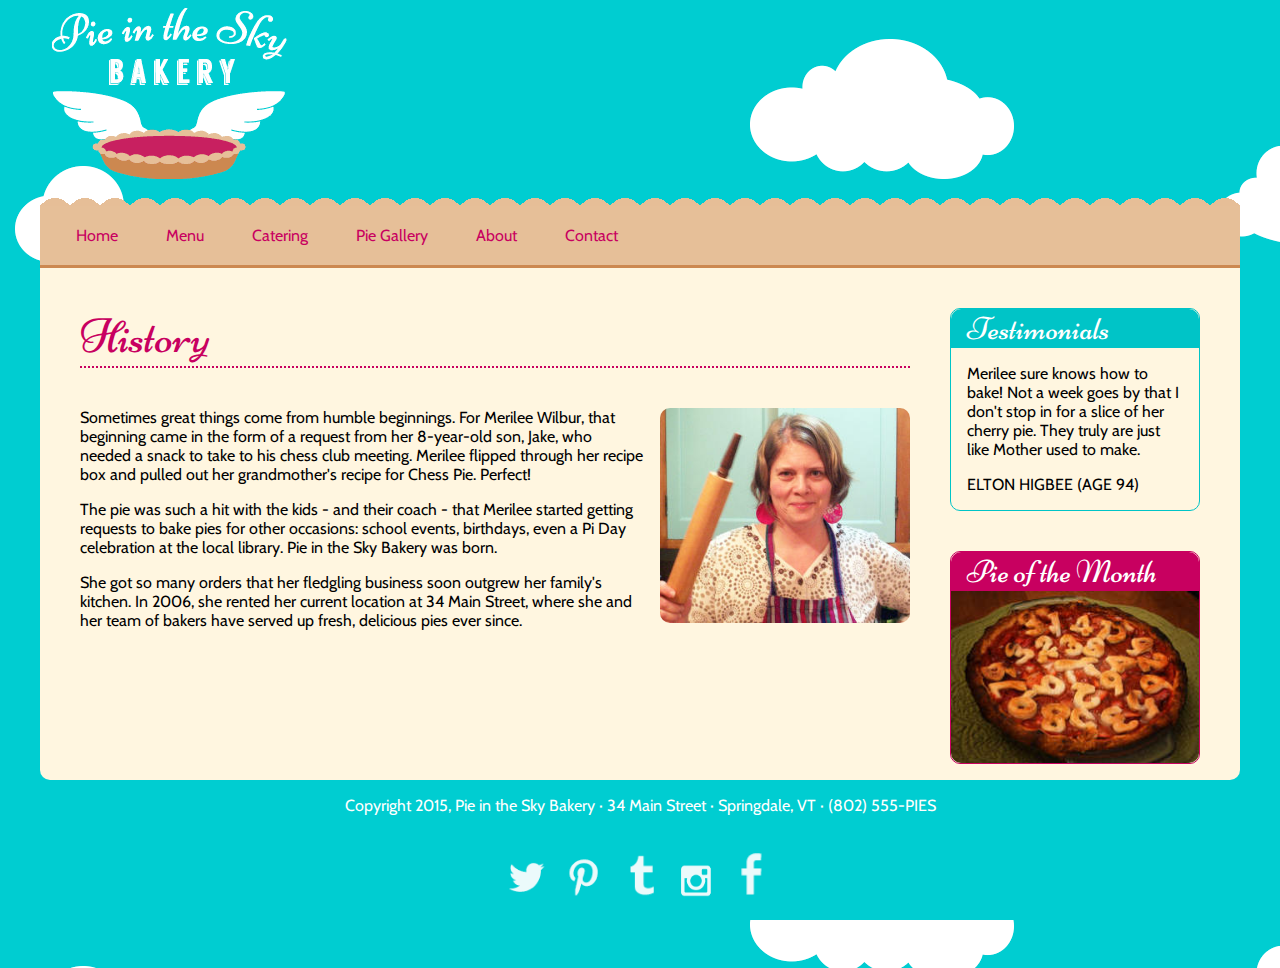
<file: day-1-flexbox/4-pie-flexbox/begin/history.html>
<!doctype html>
<html>
<head>
<meta charset="UTF-8">
<title>Pie in the Sky Bakery, Springdale, VT</title>
<link href='http://fonts.googleapis.com/css?family=Cabin|Niconne' rel='stylesheet' type='text/css'>
<meta name="viewport" content="width=device-width, initial-scale=1.0">
<link href="css/styles.css" rel="stylesheet" type="text/css">
</head>

<body>
<div class="wrapper">
	<header class="row">
		<a href="/"><img src="img/logo.png" alt="Pie in the Sky Bakery, Springdale, VT. Click for home."></a>
	</header>
	<nav class="row">
		<ul>
			<li><a href="#">Home</a></li>
			<li><a href="#">Menu</a></li>
			<li><a href="#">Catering</a></li>
			<li><a href="#">Pie Gallery</a></li>
			<li><a href="#">About</a></li>
			<li><a href="#">Contact</a></li>
		</ul>
	</nav>
	<div class="row">
		<article class="col-3-4">
			<h2>History</h2>
			<p><img src="img/merilee.jpg" alt="Merilee Wilbur, with her favorite rolling pin." class="rounded floatright">Sometimes great things come from humble beginnings. For Merilee Wilbur, that beginning came in the form of a request from her 8-year-old son, Jake, who needed a snack to take to his chess club meeting. Merilee flipped through her recipe box and pulled out her grandmother's recipe for Chess Pie. Perfect!</p>

			<p>The pie was such a hit with the kids - and their coach - that Merilee started getting requests to bake pies for other occasions: school events, birthdays, even a Pi Day celebration at the local library. Pie in the Sky Bakery was born.</p>

			<p>She got so many orders that her fledgling business soon outgrew her family's kitchen. In 2006, she rented her current location at 34 Main Street, where she and her team of bakers have served up fresh, delicious pies ever since.</p>
		</article>
		<div class="col-1-4">
			<aside class="sidebar-primary">
				<h3>Testimonials</h3>
				<blockquote>
					<p>Merilee sure knows how to bake! Not a week goes by that I don't stop in for a slice of her cherry pie. They truly are just like Mother used to make.</p>
					<cite>Elton Higbee (age 94)</cite>
				</blockquote>
			</aside>
			<aside class="sidebar-secondary">
				<h3>Pie of the Month</h3>
				<img src="img/pi-day.jpg" alt="Pi Day Pie with Strawberry filling."></aside>
		</div>
	</div>
	<footer class="row">
		<p>Copyright 2015, Pie in the Sky Bakery &#183; 34 Main Street &#183; Springdale, VT &#183; <a href="tel:802-555-7437">(802) 555-PIES</a></p>
		<p>
			<a href="http://www.twitter.com" target="_blank"><img src="img/twitter1.png" alt="Twitter."></a>
			<a href="http://www.pinterest.com" target="_blank"><img src="img/pin2.png" alt="Pinterest."></a>
			<a href="http://www.tumblr.com" target="_blank"><img src="img/tumblr3.png" alt="Tumblr."></a>
			<a href="http://www.instagram.com" target="_blank"><img src="img/insta4.png" alt="Instagram."></a>
			<a href="http://www.facebook.com" target="_blank"><img src="img/fb5.png" alt="Facebook."></a>
		</p>
	</footer>

</div>
</body>
</html>
</file>
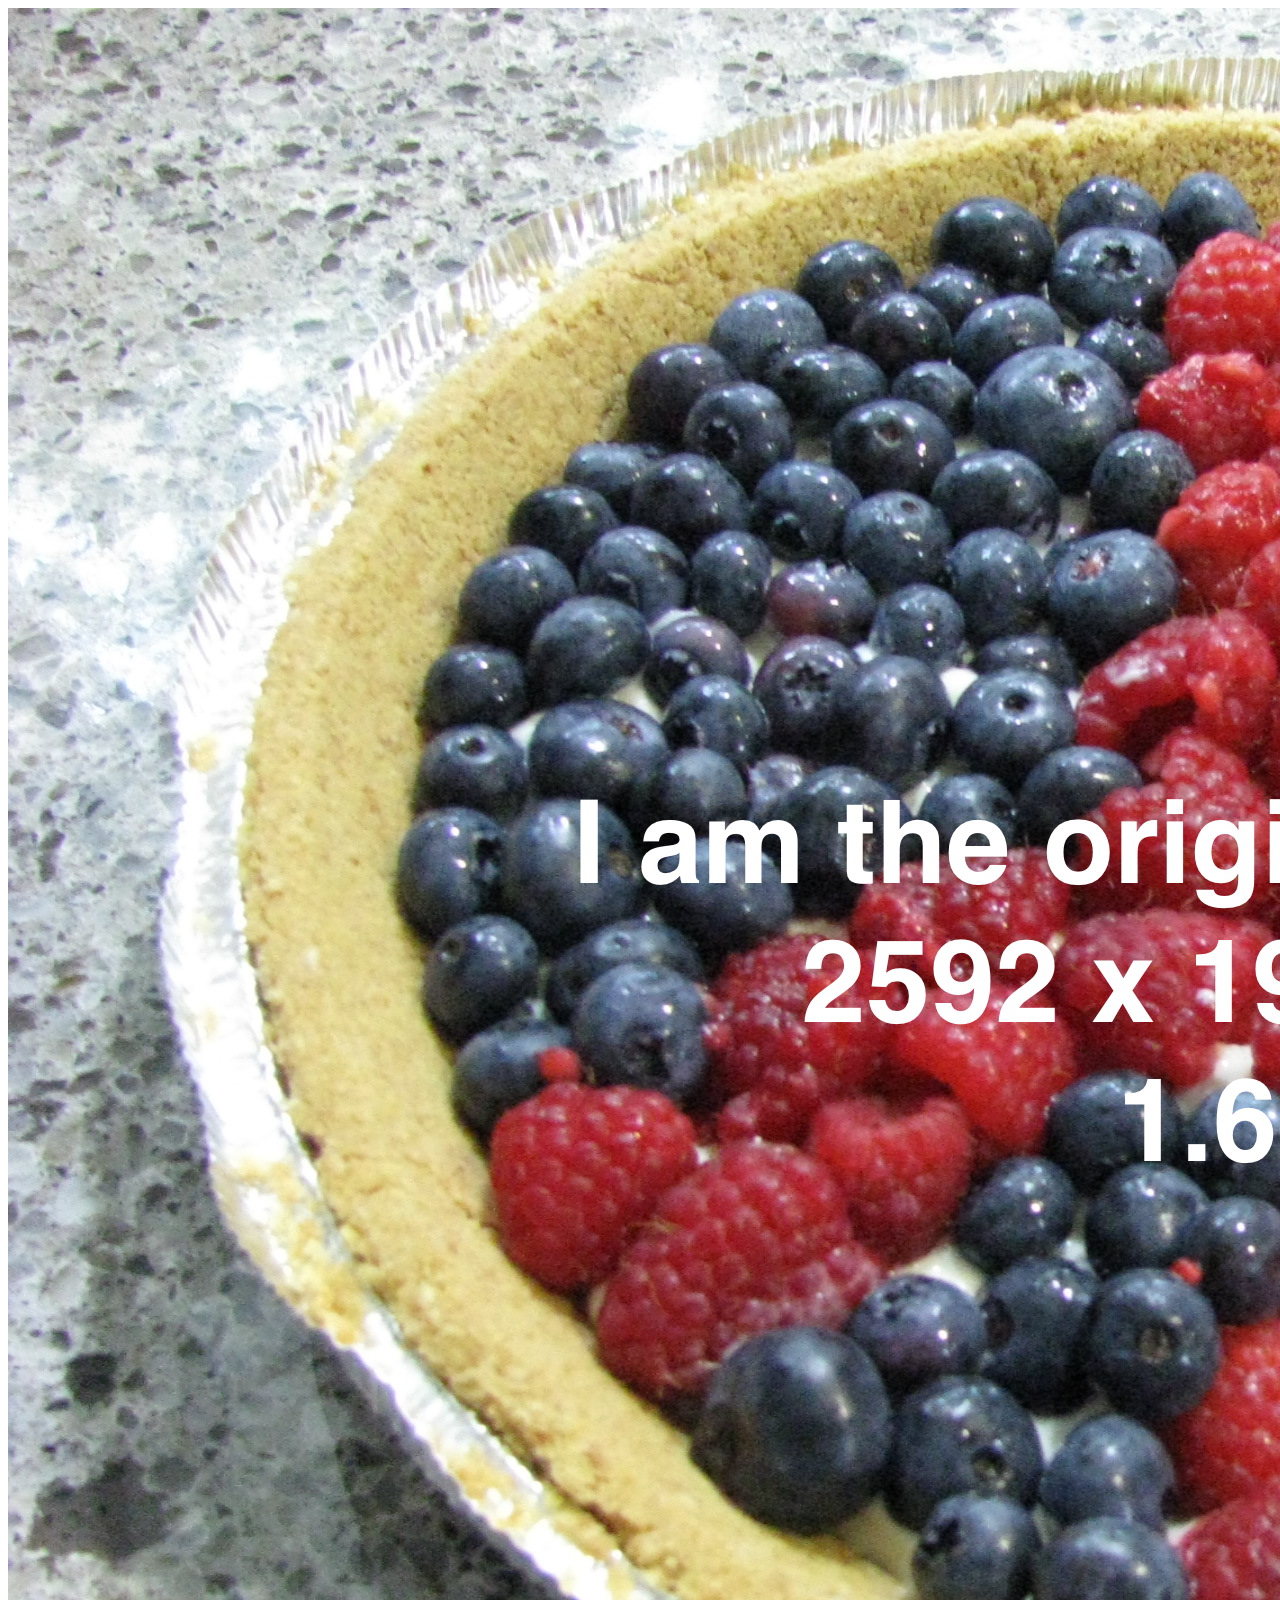
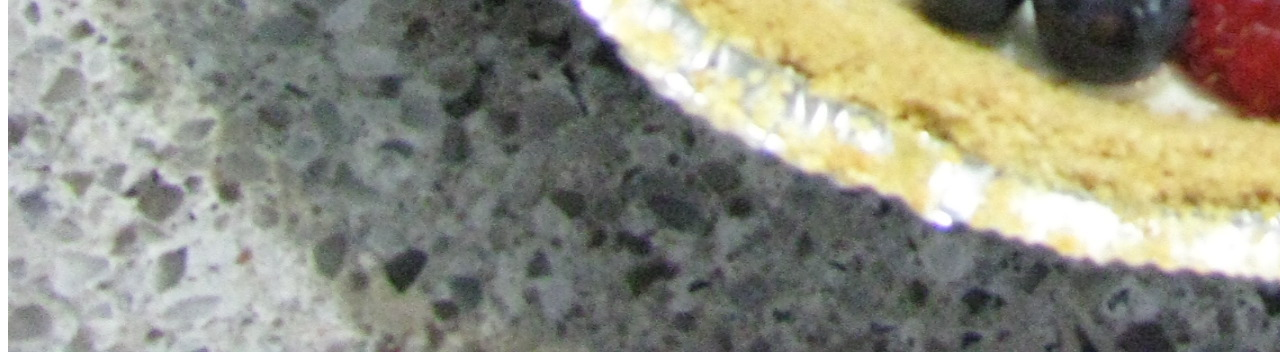
<file: day-1-flexbox/6-responsive-images/begin/image-exercise.html>
<!DOCTYPE html>
<html lang="en">
<head>
	<meta charset="UTF-8">
	<meta name="viewport" content="width=device-width, initial-scale=1.0">
	<title>Document</title>
</head>
<body>
	<!-- visit http://scottjehl.github.io/picturefill/ for picturefill source -->
	<div class="bkgdimg"></div>
	<div>
		<picture>
			<source srcset="img/peace-pie-original.jpg" media="(min-width: 1200px)">
			<source srcset="img/peace-pie-500.jpg" media="(min-width: 800px)">
			<img src="img/peace-pie-150.jpg" alt="The original giant peace pie">
		</picture>
	</div>
</body>
</html>
</file>
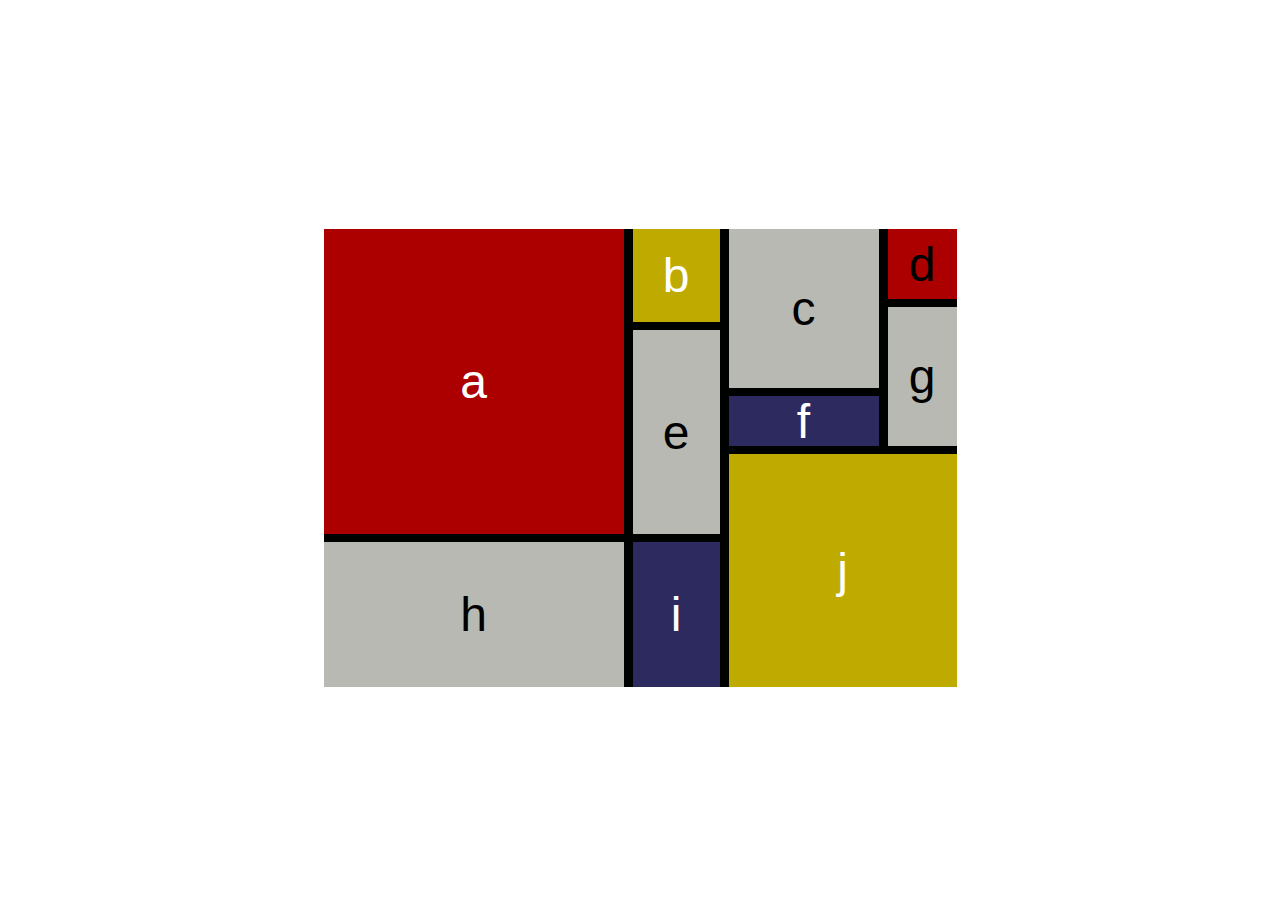
<file: day-2-grid/10-mondrian-you-try-it/begin/youtryit.html>
<!DOCTYPE html>
<html lang="en">
<head>
	<meta charset="UTF-8">
	<title>Mondrian painting</title>
	<meta name="viewport" content="width=device-width, initial-scale=1.0">
	<link href="youtryit.css" rel="stylesheet">
</head>
<body>
	<div class="wrapper">
		<div class="a">a</div>
		<div class="b">b</div>
		<div class="c">c</div>
		<div class="d">d</div>
		<div class="e">e</div>
		<div class="f">f</div>
		<div class="g">g</div>
		<div class="h">h</div>
		<div class="i">i</div>
		<div class="j">j</div>
	</div>
</body>
</html>
</file>
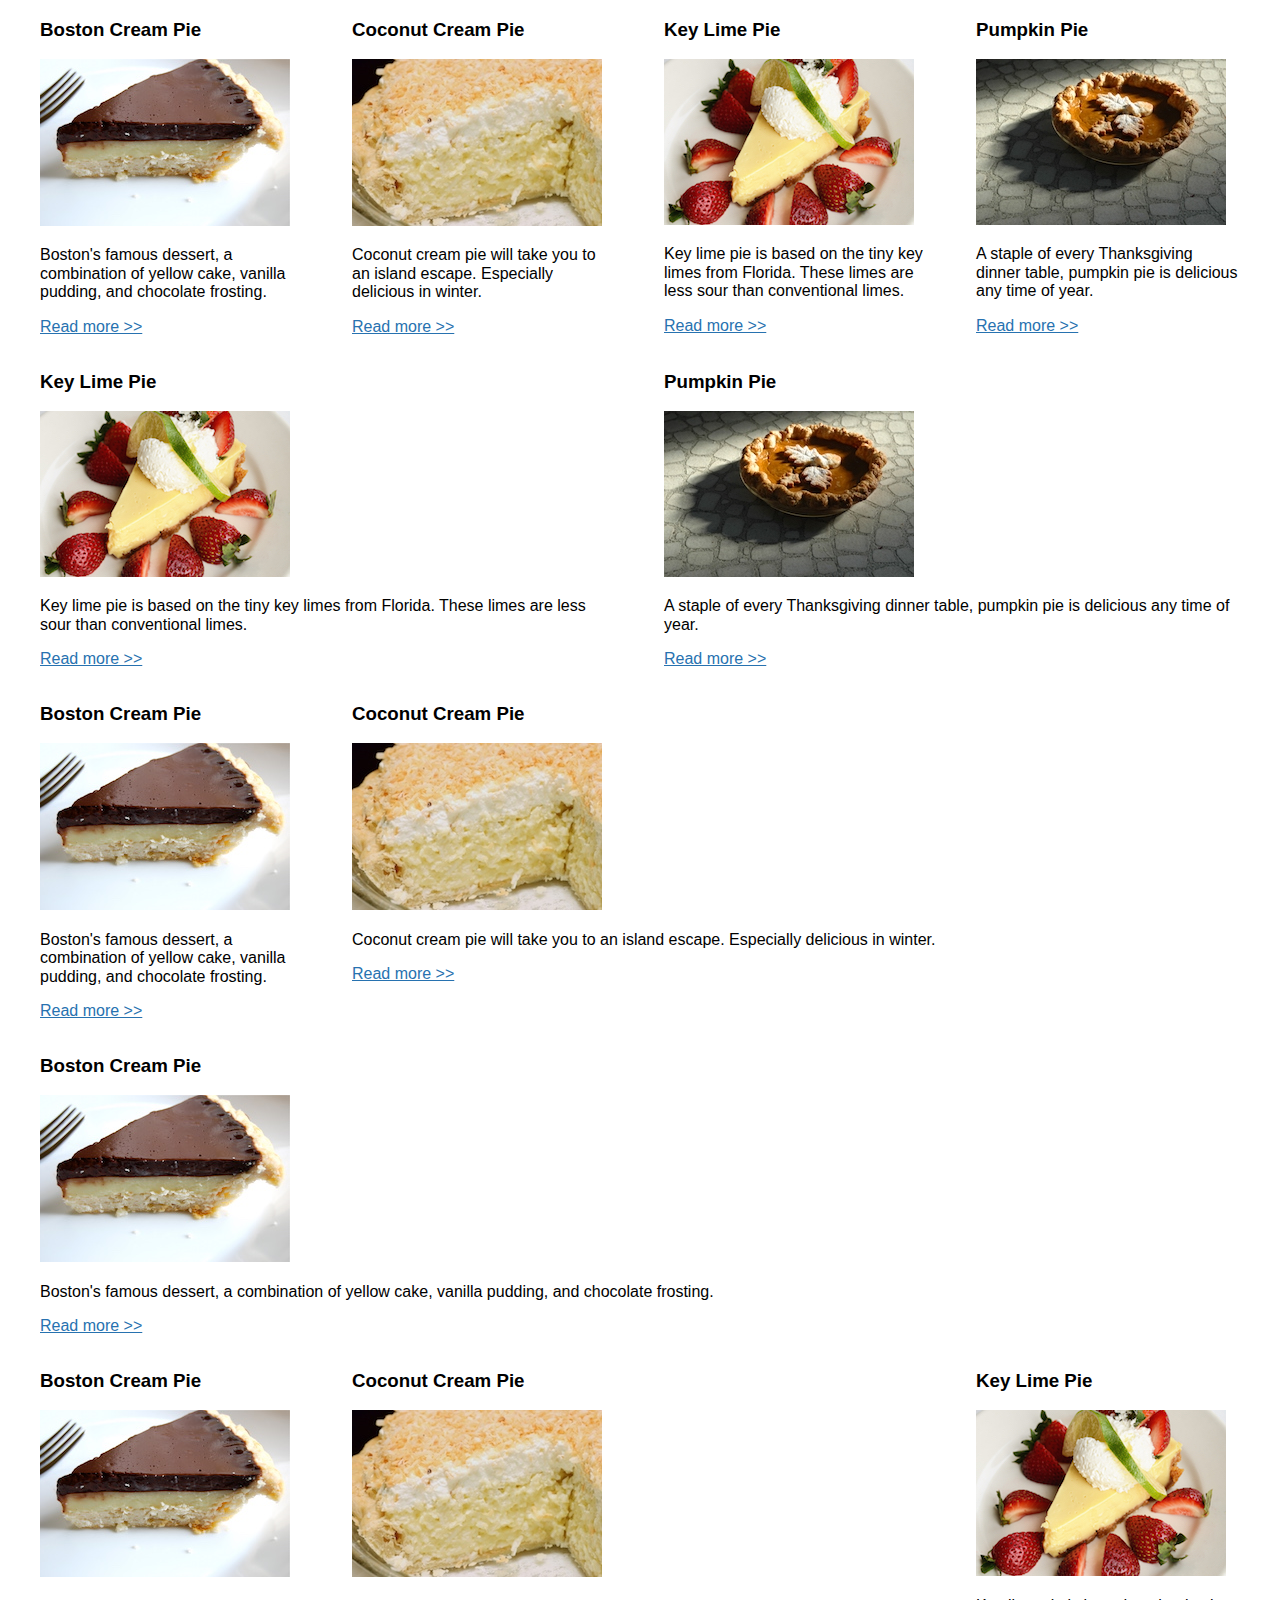
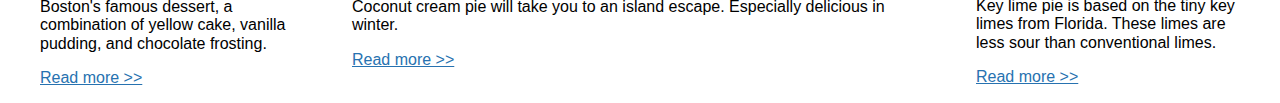
<file: day-2-grid/11-grid-grid/begin/grid.html>
<!DOCTYPE html>
<html lang="en">
<head>
	<meta charset="UTF-8">
	<title>Document</title>
	<meta name="viewport" content="width=device-width, initial-scale=1.0">
	<link rel="stylesheet" href="css/normalize.css">
	<link rel="stylesheet" href="css/grid.css">
</head>
<body>
	<div class="wrapper">
<!-- row 1, 4 individual boxes -->
		<article class="col-1-2">
			<h3>Boston Cream Pie</h3>
		    <img src="img/boston-cream.jpg" alt="Boston creme pie.">
		    <p>Boston's famous dessert, a combination of yellow cake, vanilla pudding, and chocolate frosting.</p>
		    <p><a href="http://www.foodnetwork.com/recipes/boston-cream-pie-recipe0-1908702">Read more &gt;&gt;</a></p>
		</article>
		<article class="col-1-2">
	    	<h3>Coconut Cream Pie</h3>
	    	<img src="img/coconut-cream.jpg" alt="Coconut cream pie.">
	    	<p>Coconut cream pie will take you to an island escape. Especially delicious in winter.</p>
	    	<p><a href="https://www.favfamilyrecipes.com/coconut-cream-pie-2/">Read more &gt;&gt;</a></p>
	    </article>
	    <article class="col-1-2">
	    	<h3>Key Lime Pie</h3>
	    	<img src="img/keylime-pie.jpg" alt="Key lime pie.">
	    	<p>Key lime pie is based on the tiny key limes from Florida. These limes are less sour than conventional limes. </p>
	    	<p><a href="https://www.epicurious.com/recipes/food/views/key-lime-pie-108125" target="_blank">Read more &gt;&gt;</a></p>
	    </article>
	    <article class="col-1-2">
	    	<h3>Pumpkin Pie</h3>
	    	<img src="img/pumpkin-pie.jpg" alt="Pumpkin pie.">
	    	<p>A staple of every Thanksgiving dinner table, pumpkin pie is delicious any time of year.</p>
	    	<p><a href="http://www.kingarthurflour.com/recipes/pumpkin-pie-recipe" target="_blank">Read more &gt;&gt;</a></p>
	    </article>
<!-- row 2, 2 boxes spanning 2 rows -->
	    <article class="col-2">
	    	<h3>Key Lime Pie</h3>
	    	<img src="img/keylime-pie.jpg" alt="Key lime pie.">
	    	<p>Key lime pie is based on the tiny key limes from Florida. These limes are less sour than conventional limes. </p>
	    	<p><a href="https://www.epicurious.com/recipes/food/views/key-lime-pie-108125" target="_blank">Read more &gt;&gt;</a></p>
	    </article>
	    <article class="col-2">
	    	<h3>Pumpkin Pie</h3>
	    	<img src="img/pumpkin-pie.jpg" alt="Pumpkin pie.">
	    	<p>A staple of every Thanksgiving dinner table, pumpkin pie is delicious any time of year.</p>
	    	<p><a href="http://www.kingarthurflour.com/recipes/pumpkin-pie-recipe" target="_blank">Read more &gt;&gt;</a></p>
	    </article>
<!-- row 3: narrow left column, wide right/content column -->
		<article class="col-3-4 order-second">
	    	<h3>Coconut Cream Pie</h3>
	    	<img src="img/coconut-cream.jpg" alt="Coconut cream pie.">
	    	<p>Coconut cream pie will take you to an island escape. Especially delicious in winter.</p>
	    	<p><a href="https://www.favfamilyrecipes.com/coconut-cream-pie-2/">Read more &gt;&gt;</a></p>
	    </article>
	    <article class="col-1-4 order-first">
			<h3>Boston Cream Pie</h3>
		    <img src="img/boston-cream.jpg" alt="Boston creme pie.">
		    <p>Boston's famous dessert, a combination of yellow cake, vanilla pudding, and chocolate frosting.</p>
		    <p><a href="http://www.foodnetwork.com/recipes/boston-cream-pie-recipe0-1908702">Read more &gt;&gt;</a></p>
		</article>
<!-- row 4: one column -->
		<article class="col-4">
			<h3>Boston Cream Pie</h3>
		    <img src="img/boston-cream.jpg" alt="Boston creme pie.">
		    <p>Boston's famous dessert, a combination of yellow cake, vanilla pudding, and chocolate frosting.</p>
		    <p><a href="http://www.foodnetwork.com/recipes/boston-cream-pie-recipe0-1908702">Read more &gt;&gt;</a></p>
		</article>
	<!-- row 5, 1-2-1 boxes -->
		<article class="col-2-4 order-second">
	    	<h3>Coconut Cream Pie</h3>
	    	<img src="img/coconut-cream.jpg" alt="Coconut cream pie.">
	    	<p>Coconut cream pie will take you to an island escape. Especially delicious in winter.</p>
	    	<p><a href="https://www.favfamilyrecipes.com/coconut-cream-pie-2/">Read more &gt;&gt;</a></p>
	    </article>
		<article class="col-1-2 order-first">
			<h3>Boston Cream Pie</h3>
		    <img src="img/boston-cream.jpg" alt="Boston creme pie.">
		    <p>Boston's famous dessert, a combination of yellow cake, vanilla pudding, and chocolate frosting.</p>
		    <p><a href="http://www.foodnetwork.com/recipes/boston-cream-pie-recipe0-1908702">Read more &gt;&gt;</a></p>
		</article>
	    <article class="col-1-2 order-third">
	    	<h3>Key Lime Pie</h3>
	    	<img src="img/keylime-pie.jpg" alt="Key lime pie.">
	    	<p>Key lime pie is based on the tiny key limes from Florida. These limes are less sour than conventional limes. </p>
	    	<p><a href="https://www.epicurious.com/recipes/food/views/key-lime-pie-108125" target="_blank">Read more &gt;&gt;</a></p>
	    </article>
	</div>
</body>
</html>
</file>
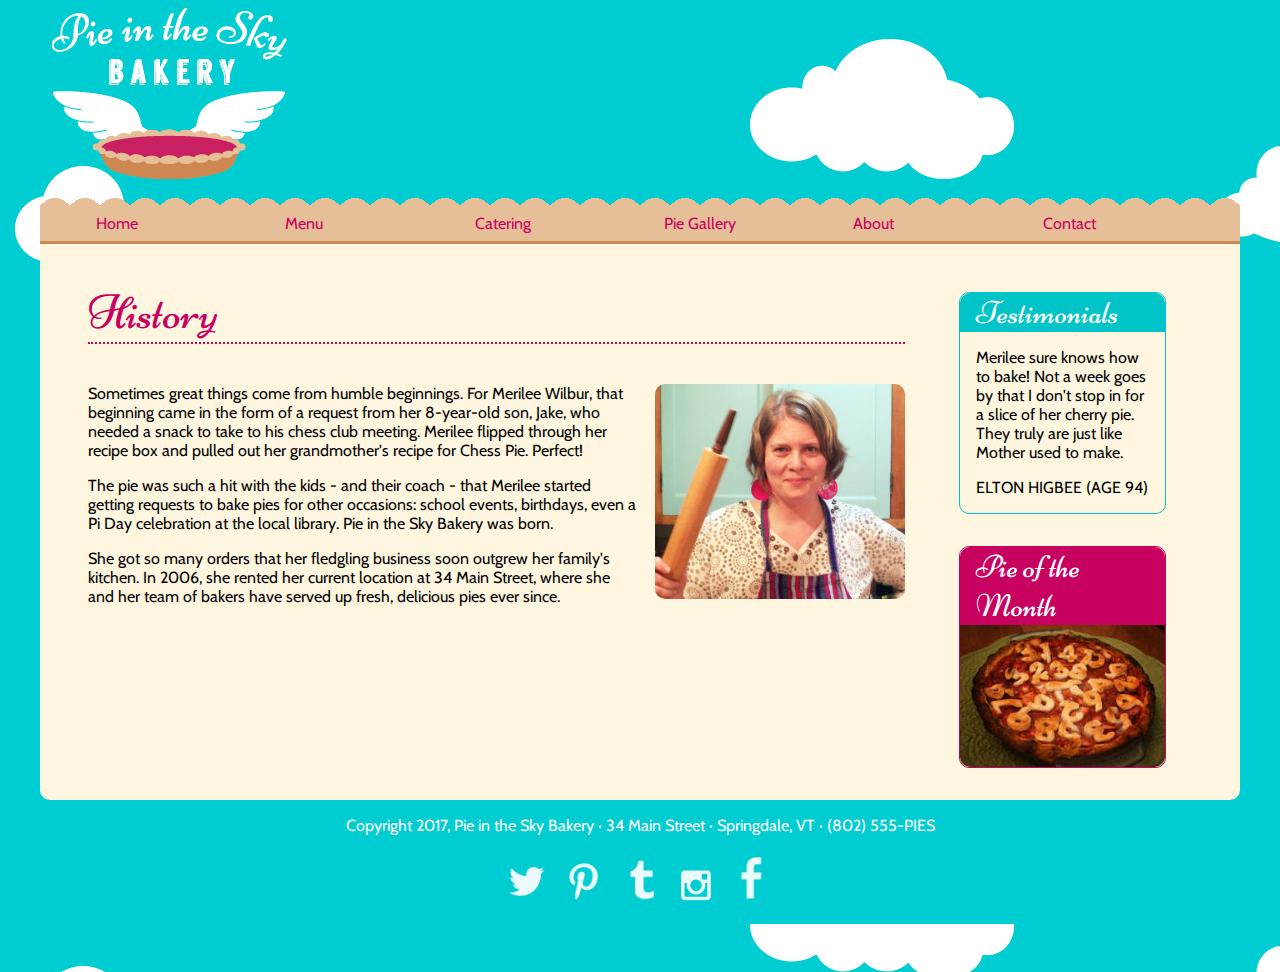
<file: day-2-grid/15-pie-grid-you-try-it/begin/history.html>
<!doctype html>
<html>
<head>
<meta charset="UTF-8">
<title>Pie in the Sky Bakery, Springdale, VT</title>
<link href='http://fonts.googleapis.com/css?family=Cabin|Niconne' rel='stylesheet' type='text/css'>
<meta name="viewport" content="width=device-width, initial-scale=1.0">
<link href="css/styles.css" rel="stylesheet" type="text/css">
</head>

<body>
<div class="wrapper">
	<header class="row">
		<a href="/"><img src="img/logo.png" alt="Pie in the Sky Bakery, Springdale, VT. Click for home."></a>
	</header>
	<nav class="row">
		<ul class="full-width">
			<li><a href="#">Home</a></li>
			<li><a href="#">Menu</a></li>
			<li><a href="#">Catering</a></li>
			<li><a href="#">Pie Gallery</a></li>
			<li><a href="#">About</a></li>
			<li><a href="#">Contact</a></li>
		</ul>
	</nav>
	<div class="row">
		<article class="col-3">
			<h2>History</h2>
			<p><img src="img/merilee.jpg" alt="Merilee Wilbur, with her favorite rolling pin." class="rounded floatright">Sometimes great things come from humble beginnings. For Merilee Wilbur, that beginning came in the form of a request from her 8-year-old son, Jake, who needed a snack to take to his chess club meeting. Merilee flipped through her recipe box and pulled out her grandmother's recipe for Chess Pie. Perfect!</p>

			<p>The pie was such a hit with the kids - and their coach - that Merilee started getting requests to bake pies for other occasions: school events, birthdays, even a Pi Day celebration at the local library. Pie in the Sky Bakery was born.</p>

			<p>She got so many orders that her fledgling business soon outgrew her family's kitchen. In 2006, she rented her current location at 34 Main Street, where she and her team of bakers have served up fresh, delicious pies ever since.</p>
		</article>
		<div class="col-1-4 row">
			<aside class="sidebar-primary">
				<h3>Testimonials</h3>
				<blockquote>
					<p>Merilee sure knows how to bake! Not a week goes by that I don't stop in for a slice of her cherry pie. They truly are just like Mother used to make.</p>
					<cite>Elton Higbee (age 94)</cite>
				</blockquote>
			</aside>
			<aside class="sidebar-secondary">
				<h3>Pie of the Month</h3>
				<img src="img/pi-day.jpg" alt="Pi Day Pie with Strawberry filling.">
			</aside>
		</div>
	</div>
	<footer class="row">
		<div class="col-4">
			<p>Copyright 2017, Pie in the Sky Bakery &#183; 34 Main Street &#183; Springdale, VT &#183; <a href="tel:802-555-7437">(802) 555-PIES</a></p>
			<p>
				<a href="http://www.twitter.com" target="_blank"><img src="img/twitter1.png" alt="Twitter."></a>
				<a href="http://www.pinterest.com" target="_blank"><img src="img/pin2.png" alt="Pinterest."></a>
				<a href="http://www.tumblr.com" target="_blank"><img src="img/tumblr3.png" alt="Tumblr."></a>
				<a href="http://www.instagram.com" target="_blank"><img src="img/insta4.png" alt="Instagram."></a>
				<a href="http://www.facebook.com" target="_blank"><img src="img/fb5.png" alt="Facebook."></a>
			</p>
		</div>
	</footer>

</div>
</body>
</html>
</file>
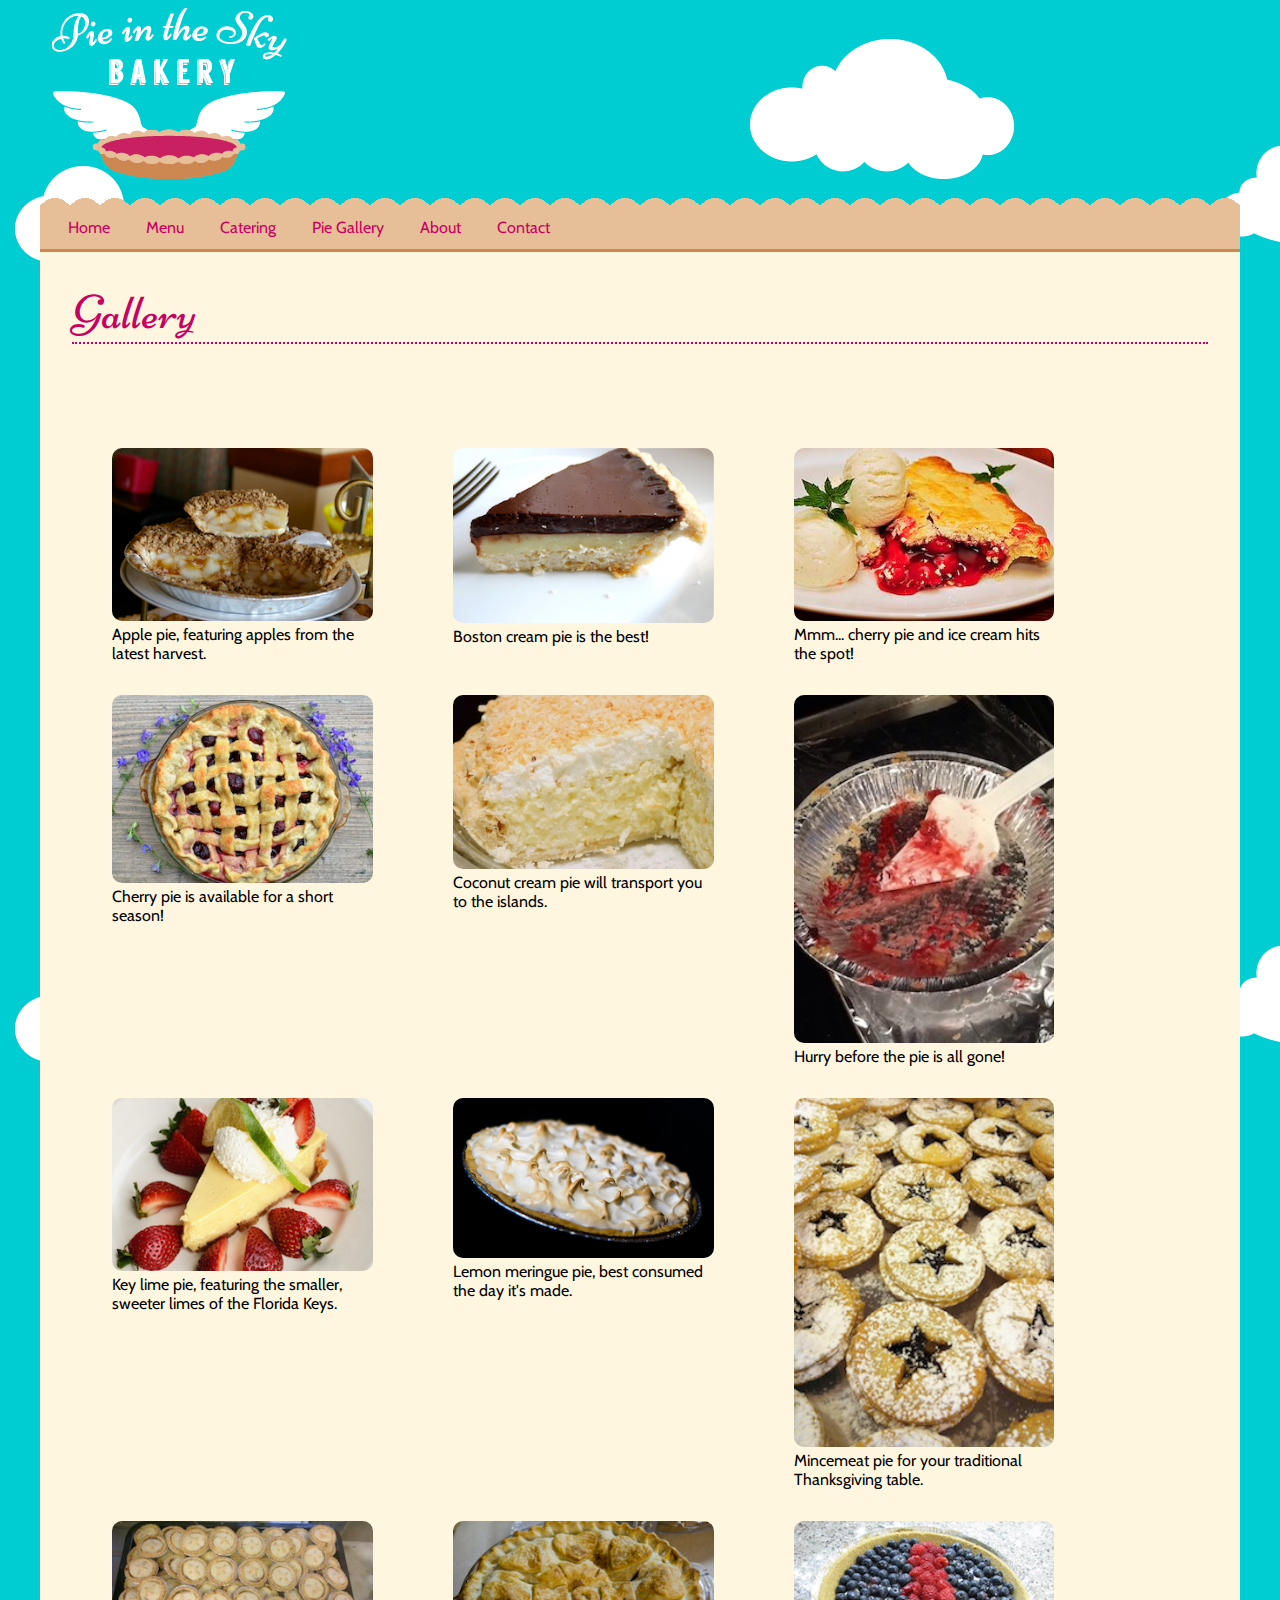
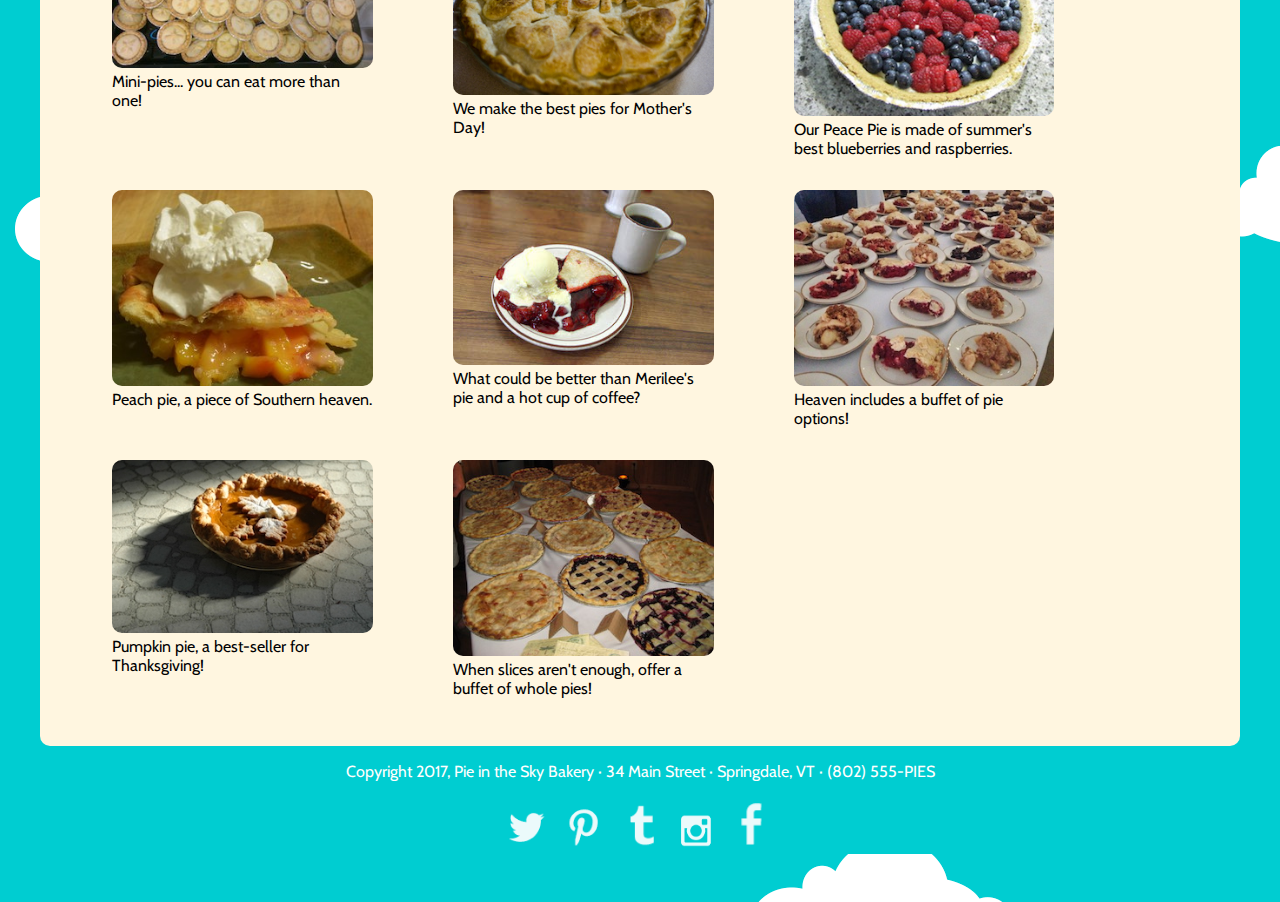
<file: day-2-grid/17-grid-and-flexbox/begin/pie-in-the-sky-as-grid/gallery.html>
<!doctype html>
<html>
<head>
<meta charset="UTF-8">
<title>Pie in the Sky Bakery, Springdale, VT</title>
<link href='http://fonts.googleapis.com/css?family=Cabin|Niconne' rel='stylesheet' type='text/css'>
<meta name="viewport" content="width=device-width, initial-scale=1.0">
<link href="css/styles.css" rel="stylesheet" type="text/css">
</head>

<body>
<div class="wrapper">
	<header>
		<a href="/"><img src="img/logo.png" alt="Pie in the Sky Bakery, Springdale, VT. Click for home."></a>
	</header>
	<div class="bkgdimg"></div>
	<nav>
		<ul>
			<li><a href="#">Home</a></li>
			<li><a href="#">Menu</a></li>
			<li><a href="#">Catering</a></li>
			<li><a href="#">Pie Gallery</a></li>
			<li><a href="history.html">About</a></li>
			<li><a href="#">Contact</a></li>
		</ul>
	</nav>
	<div class="content">
		<h2 class="gallery-title">Gallery</h2>
		<ul class="gallery">
			<li>
				<figure>
					<img src="gallery/apple-pie.jpg" alt="Apple pie.">
					<figcaption>Apple pie, featuring apples from the latest harvest.</figcaption>
				</figure>
			</li>
			<li>
				<figure>
					<img src="gallery/boston-creme.jpg" alt="Boston cream pie.">
					<figcaption>Boston cream pie is the best!</figcaption>
				</figure>
			</li>
			<li>
				<figure>
					<img src="gallery/cherry-alamode.jpg" alt="Cherry pie with ice cream.">
					<figcaption>Mmm... cherry pie and ice cream hits the spot!</figcaption>
				</figure>
			</li>
			<li>
				<figure>
					<img src="gallery/cherry-pie.jpg" alt="Cherry pie.">
					<figcaption>Cherry pie is available for a short season!</figcaption>
				</figure>
			</li>
			<li>
				<figure>
					<img src="gallery/coconut-creme.jpg" alt="Coconut creme pie.">
					<figcaption>Coconut cream pie will transport you to the islands.</figcaption>
				</figure>
			</li>
			<li>
				<figure>
					<img src="gallery/gone-pie.jpg" alt="Pie is all gone.">
					<figcaption>Hurry before the pie is all gone!</figcaption>
				</figure>
			</li>
			<li>
				<figure>
					<img src="gallery/keylime-pie.jpg" alt="Key lime pie.">
					<figcaption>Key lime pie, featuring the smaller, sweeter limes of the Florida Keys.</figcaption>
				</figure>
			</li>
			<li>
				<figure>
					<img src="gallery/lemon-meringue.jpg" alt="Lemon meringue pie.">
					<figcaption>Lemon meringue pie, best consumed the day it's made.</figcaption>
				</figure>
			</li>
			<li>
				<figure>
					<img src="gallery/mincemeat.jpg" alt="Mincemeat pie.">
					<figcaption>Mincemeat pie for your traditional Thanksgiving table.</figcaption>
				</figure>
			</li>
			<li>
				<figure>
					<img src="gallery/mini-pies.jpg" alt="Mini pies.">
					<figcaption>Mini-pies... you can eat more than one!</figcaption>
				</figure>
			</li>
			<li>
				<figure>
					<img src="gallery/mom-pie.jpg" alt="Mom pie.">
					<figcaption>We make the best pies for Mother's Day!</figcaption>
				</figure>
			</li>
			<li>
				<figure>
					<img src="gallery/peace-pie.jpg" alt="Peace pie, made of blueberries and raspberries.">
					<figcaption>Our Peace Pie is made of summer's best blueberries and raspberries.</figcaption>
				</figure>
			</li>
			<li>
				<figure>
					<img src="gallery/peach-pie.jpg" alt="Peach pie.">
					<figcaption>Peach pie, a piece of Southern heaven.</figcaption>
				</figure>
			</li>
			<li>
				<figure>
					<img src="gallery/pie-coffee.jpg" alt="Pie and coffee.">
					<figcaption>What could be better than Merilee's pie and a hot cup of coffee?</figcaption>
				</figure>
			</li>
			<li>
				<figure>
					<img src="gallery/pie-slice-buffet.jpg" alt="Buffet of pie slices.">
					<figcaption>Heaven includes a buffet of pie options!</figcaption>
				</figure>
			</li>
			<li>
				<figure>
					<img src="gallery/pumpkin-pie.jpg" alt="Pumpkin pie.">
					<figcaption>Pumpkin pie, a best-seller for Thanksgiving!</figcaption>
				</figure>
			</li>
			<li>
				<figure>
					<img src="gallery/whole-pie-buffet.jpg" alt="Whole pie buffet.">
					<figcaption>When slices aren't enough, offer a buffet of whole pies!</figcaption>
				</figure>
			</li>
		</ul>
	</div>
	<footer>
		<p>Copyright 2017, Pie in the Sky Bakery &#183; 34 Main Street &#183; Springdale, VT &#183; <a href="tel:802-555-7437">(802) 555-PIES</a></p>
		<p>
			<a href="http://www.twitter.com" target="_blank"><img src="img/twitter1.png" alt="Twitter."></a>
			<a href="http://www.pinterest.com" target="_blank"><img src="img/pin2.png" alt="Pinterest."></a>
			<a href="http://www.tumblr.com" target="_blank"><img src="img/tumblr3.png" alt="Tumblr."></a>
			<a href="http://www.instagram.com" target="_blank"><img src="img/insta4.png" alt="Instagram."></a>
			<a href="http://www.facebook.com" target="_blank"><img src="img/fb5.png" alt="Facebook."></a>
		</p>
	</footer>
</div>
</body>
</html>
</file>
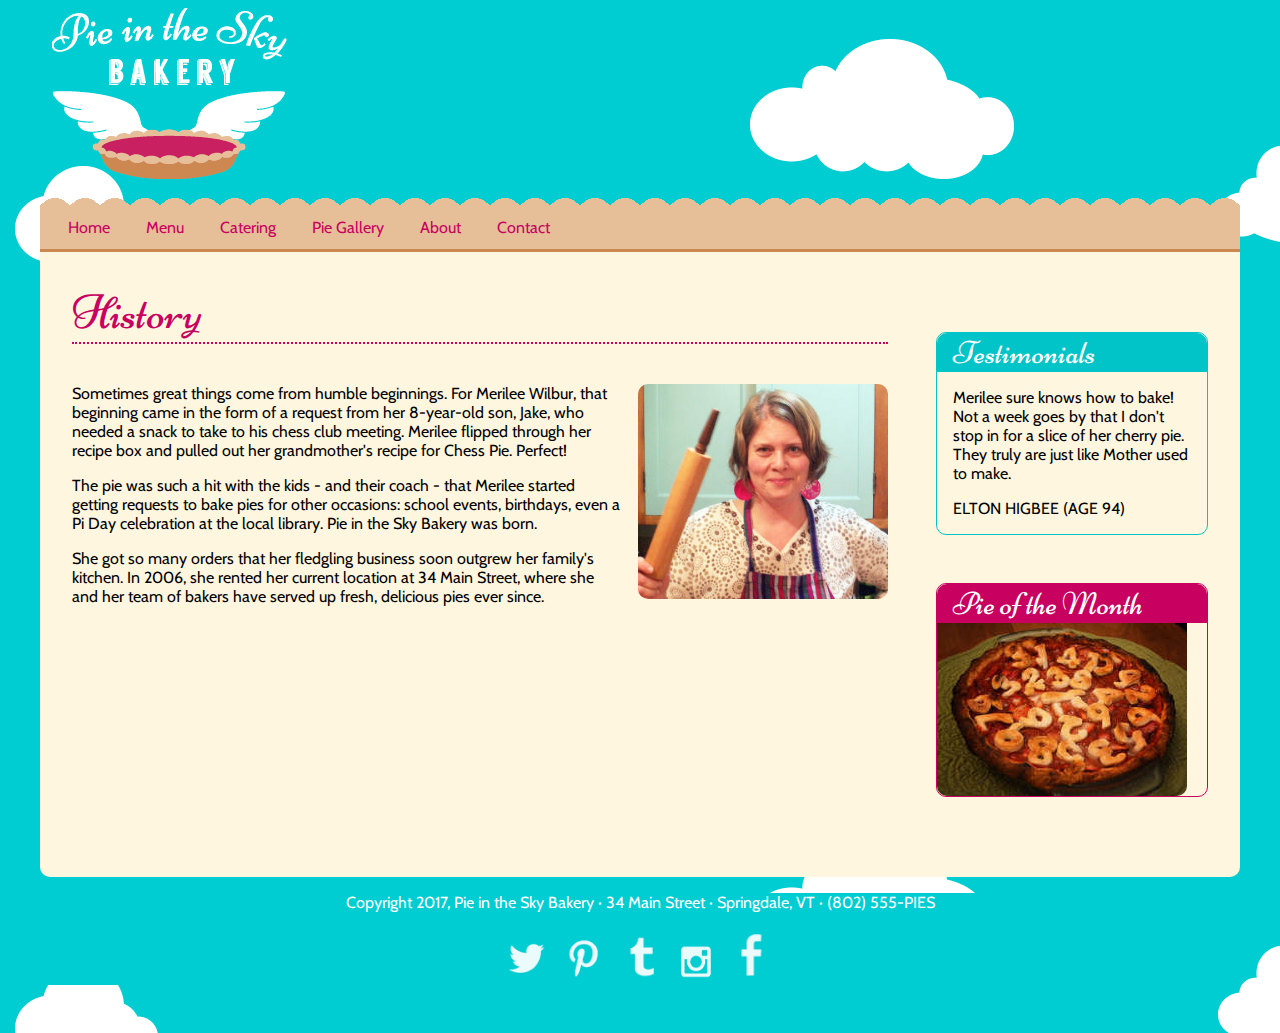
<file: day-2-grid/17-grid-and-flexbox/begin/pie-in-the-sky-as-grid/history.html>
<!doctype html>
<html>
<head>
<meta charset="UTF-8">
<title>Pie in the Sky Bakery, Springdale, VT</title>
<link href='http://fonts.googleapis.com/css?family=Cabin|Niconne' rel='stylesheet' type='text/css'>
<meta name="viewport" content="width=device-width, initial-scale=1.0">
<link href="css/styles.css" rel="stylesheet" type="text/css">
</head>

<body>
<div class="wrapper">
	<header>
		<a href="/"><img src="img/logo.png" alt="Pie in the Sky Bakery, Springdale, VT. Click for home."></a>
	</header>
	<div class="bkgdimg"></div>
	<nav>
		<ul>
			<li><a href="#">Home</a></li>
			<li><a href="#">Menu</a></li>
			<li><a href="#">Catering</a></li>
			<li><a href="gallery.html">Pie Gallery</a></li>
			<li><a href="#">About</a></li>
			<li><a href="#">Contact</a></li>
		</ul>
	</nav>
	<div class="content">
		<article class="col-3">
			<h2>History</h2>
			<p><img src="img/merilee.jpg" alt="Merilee Wilbur, with her favorite rolling pin." class="rounded floatright">Sometimes great things come from humble beginnings. For Merilee Wilbur, that beginning came in the form of a request from her 8-year-old son, Jake, who needed a snack to take to his chess club meeting. Merilee flipped through her recipe box and pulled out her grandmother's recipe for Chess Pie. Perfect!</p>

			<p>The pie was such a hit with the kids - and their coach - that Merilee started getting requests to bake pies for other occasions: school events, birthdays, even a Pi Day celebration at the local library. Pie in the Sky Bakery was born.</p>

			<p>She got so many orders that her fledgling business soon outgrew her family's kitchen. In 2006, she rented her current location at 34 Main Street, where she and her team of bakers have served up fresh, delicious pies ever since.</p>
		</article>
		<div class="aside">
			<aside class="sidebar-primary">
				<h3>Testimonials</h3>
				<blockquote>
					<p>Merilee sure knows how to bake! Not a week goes by that I don't stop in for a slice of her cherry pie. They truly are just like Mother used to make.</p>
					<cite>Elton Higbee (age 94)</cite>
				</blockquote>
			</aside>
			<aside class="sidebar-secondary">
				<h3>Pie of the Month</h3>
				<img src="img/pi-day.jpg" alt="Pi Day Pie with Strawberry filling.">
			</aside>
		</div>
	</div>
	<footer>
		<p>Copyright 2017, Pie in the Sky Bakery &#183; 34 Main Street &#183; Springdale, VT &#183; <a href="tel:802-555-7437">(802) 555-PIES</a></p>
		<p>
			<a href="http://www.twitter.com" target="_blank"><img src="img/twitter1.png" alt="Twitter."></a>
			<a href="http://www.pinterest.com" target="_blank"><img src="img/pin2.png" alt="Pinterest."></a>
			<a href="http://www.tumblr.com" target="_blank"><img src="img/tumblr3.png" alt="Tumblr."></a>
			<a href="http://www.instagram.com" target="_blank"><img src="img/insta4.png" alt="Instagram."></a>
			<a href="http://www.facebook.com" target="_blank"><img src="img/fb5.png" alt="Facebook."></a>
		</p>
	</footer>
</div>
</body>
</html>
</file>
<file: docs/css/floats.css>
/* Border box declaration 
https://www.paulirish.com/2012/box-sizing-border-box-ftw/ */
html {
  box-sizing: border-box;
}
/* inherit border-box on all elements in the universe and before and after
 */
*, 
*:before, 
*:after {
  box-sizing: inherit;
}

body {
	font-family: Arial, Geneva, sans-serif;
}
a {
	color: #2772B0;
}
.wrapper {
	width: 97%;
	max-width: 1200px;
	margin: 0 auto;
	float: none;
	background-color: #fff;
}

div img {
	width: 100%;
	max-width: 225px; 
}

/* Float Exercise */
/* grid system -- mobile first! */
.row::after {
	content: "";
	display: table;
	clear: both;
}

/* Mobile Landscape Screen Sizes */
@media only screen and (min-width: 480px)  {
	[class^=col] {
		float: left;
		margin: 0 2%;
	}

 	.col-2 {
		width: 46%;
	}
}
/* Desktop screen Sizes */
@media only screen and (min-width: 768px) {
	[class^=col] {
		margin: 0;
	}

	[class^=col] + [class^=col] {
		margin-left: 4%;
	}

	article.col-1 { /* overwrite mobile landscape and desktop .col-2 */  
		width: 22%;
	}

	.col-2 { /* overwrite mobile landscape .col-2 */
		width: 48%;
	}

	.col-3 {
		width: 74%;
	}
}

/* Uncomment the following lines for Debugging */
/* .col-4 {
	background-color: #c8c6fa;
}

.col-3 {
	background-color: #c3edfa;
}

.col-2 {
	background-color: #f09a9d;
}

.col-1 {
	background-color: #f5cf8e;
} */
</file>
<file: docs/css/youtryit.css>
/* Based on "Composition II in Red, Blue, and Yellow," by Piet Mondrian (1930): https://en.wikipedia.org/wiki/Piet_Mondrian */
.wrapper {
  width: 633px; /* 300px 87px 151 69pxpx*/
  height: 458px; /* ? - 90-91px 151-91px 69px*/
  background-color: #000200;
  display: grid;
  grid-template-rows: 70px 15px 58px 50px 80px 145px;
  grid-template-columns: 300px 87px 150px 69px; ;
  grid-gap: 8px 9px;
}
.wrapper div {
  display: flex;
  justify-content: center;
  align-items: center;
  font-family: sans-serif;
  font-size: 3rem;
}

.a, .b, .f, .i, .j {color: #ffffff;}
.c, .d, .e, .g, .h {color: #000000;}
.a {
  grid-row: 1 / 6;
  grid-column: 1 / 2;
  background-color: #ac0000;
}
.b {
  grid-row: 1 / 3;
  grid-column: 2 / 3;
  background-color: #bfaa00;
}
.c {
  grid-row: 1 / 4;
  grid-column: 3 / 4;
  background-color: #b8b9b2;
}
.d {
  grid-row: 1 / 2;
  grid-column: 4 / 5;
  background-color: #ac0000;
}
.e {
  grid-row: 3 / 6;
  grid-column: 2 / 3;
  background-color: #b8b9b2;
}
.f {
  grid-row: 4 / 5;
  grid-column: 3 / 4;
  background-color: #2d2a5f;
}
.g {
  grid-row: 2 / 5;
  grid-column: 4 / 5;
  background-color: #b8b9b2;
}
.h {
  grid-row: 6 / 7;
  grid-column: 1 / 2;
  background-color: #b8b9b2;
}
.i {
  grid-row: 6 / 7;
  grid-column: 2 / 3;
  background-color: #2d2a5f
}
.j {
  grid-row: 5 / 7;
  grid-column: 3 / 5;
  background-color: #bfaa00;
}

/********** Center on the page **********/
body {
  display: flex;
  min-height: 100vh;
}

.wrapper {
  margin: auto;
}
</file>
<file: docs/css/grid.css>
/* Border box declaration 
https://www.paulirish.com/2012/box-sizing-border-box-ftw/ */
html {
  box-sizing: border-box;
}
/* inherit border-box on all elements in the universe and before and after
 */
*, 
*:before, 
*:after {
  box-sizing: inherit;
}

body {
	font-family: Arial, Geneva, sans-serif;
}
a {
	color: #2772B0;
}
.wrapper {
	width: 97%;
	max-width: 1200px;
	margin: 0 auto;
	float: none;
	background-color: #fff;
	display: grid; /* grid system */
	grid-column-gap: 4%; 
}
/* hack to make images flexible in our prototype */
div img {
	width: 100%;
	max-width: 250px; 
}

/* .col-1-2,
.col-1-4 {
	background-color: #ffc;
}
.col-2,
.col-2-4 {
	background-color: #ccf;
}
.col-3-4 {
	background-color: #fcf;
}
.col-4 {
	background-color: #cff;
} */


/* Mobile Landscape Screen Sizes */
@media only screen and (min-width: 480px)  {
	.wrapper {
		grid-template-rows: repeat(8, auto);
	}

	.col-1-2,
	.col-2 {
		grid-column-end: span 2;
	}

	.col-1-4,
	.col-2-4,
	.col-3-4,
	.col-4 {
		grid-column-end: span 4;
	}
}
@media only screen and (min-width: 768px) {
	.wrapper {
		grid-template-columns: repeat(4, 1fr);
		grid-template-rows: repeat(5, auto);
	}

	.col-1-2,
	.col-1-4 {
		grid-column-end: span 1;
	}

	.col-2-4,
	.col-2 {
		grid-column-end: span 2;
	}

	.col-3-4 {
		grid-column-start: 2;
		grid-column-end: span 3;
	}

	.col-4 {
		grid-column-end: span 4;
	}
	/* row 5, 1-2-1 boxes */
	.col-1-2.order-first, .col-1-2.order-third {
		grid-row: 5;
	}
	.col-2-4.order-second {
		grid-column-start: 2;
		grid-row: 5;
	} /* causes new row */

 	.col-1-4.order-first {
		grid-row: 3;
	}
}
</file>
<file: docs/css/flexbox.css>
/* Border box declaration 
https://www.paulirish.com/2012/box-sizing-border-box-ftw/ */
html {
  box-sizing: border-box;
}
/* inherit border-box on all elements in the universe and before and after
 */
*, 
*:before, 
*:after {
  box-sizing: inherit;
}

body {
	font-family: Arial, Geneva, sans-serif;
}
a {
	color: #2772B0;
}
.wrapper {
	width: 97%;
	max-width: 1200px;
	margin: 0 auto;
	float: none;
	background-color: #fff;
}

div img {
	width: 100%;
	max-width: 225px; 
}

/* grid system -- mobile first! */
.row {
	display: flex;
	flex-wrap: wrap;
	justify-content: space-around;
}

[class^=col] {
	flex: 0 0 96%;
}

/* Mobile Landscape Screen Sizes */
@media only screen and (min-width: 480px)  {
	.col-1-2,
	.col-2 {
		flex: 0 0 46%;
	}

	.col-1-4,
	.col-2-4,
	.col-3-4,
	.col-4 {
		flex: 0 0 96%;
	}

	.col-2-4 {order: -1;}
}
/* Desktop screen Sizes */
@media only screen and (min-width: 768px) {
	.row {
		flex-wrap: nowrap;
	}

	.row:first-of-type {
		flex-direction: row-reverse;
	}

	.col-1-2,
	.col-1-4 {
		flex: 0 0 21%;
	}

	.col-2-4 {
		flex: 0 0 46%;
		order: initial;
	}

	.col-3-4 {
		flex: 0 0 71%;
	}
}

/* Uncomment the following lines for Debugging */

/* .col-1-2,
.col-1-4 {background-color: #f5cf8e;}
.col-2,
.col-2-4 {background-color: #f09a9d;}
.col-3-4 {background-color: #c3edfa;}
.col-4 {background-color: #c8c6fa;} */
</file>
<file: day-1-flexbox/2-flexbox-intro/css/boxes.css>
body {
	font-family: Arial, Helvetica, sans-serif;
}
ul {
	list-style-type: none;
	padding: 0;
	margin: 0;
	border: 1px dotted red;
}
li {
	border: 1px solid #999;
	margin: 0.5em;
	padding: 0.5em;
}
</file>
<file: day-1-flexbox/1-intro-floats/begin/css/floats.css>
/* Border box declaration 
https://www.paulirish.com/2012/box-sizing-border-box-ftw/ */
html {
  box-sizing: border-box;
}
/* inherit border-box on all elements in the universe and before and after
 */
*, 
*:before, 
*:after {
  box-sizing: inherit;
}

body {
	font-family: Arial, Geneva, sans-serif;
}
a {
	color: #2772B0;
}
.wrapper {
	width: 97%;
	max-width: 1200px;
	margin: 0 auto;
	float: none;
	background-color: #fff;
}

div img {
	width: 100%;
	max-width: 225px; 
}

/* Float Exercise */
/* grid system -- mobile first! */
.row::after {
	content: "";
	display: table;
	clear: both;
}

/* Mobile Landscape Screen Sizes */
@media only screen and (min-width: 480px)  {
	[class^=col] {
		float: left;
		margin: 0 2%;
	}

 	.col-2 {
		width: 46%;
	}
}
/* Desktop screen Sizes */
@media only screen and (min-width: 768px) {
	[class^=col] {
		margin: 0;
	}

	[class^=col] + [class^=col] {
		margin-left: 4%;
	}

	article.col-1 { /* overwrite mobile landscape and desktop .col-2 */  
		width: 22%;
	}

	.col-2 { /* overwrite mobile landscape .col-2 */
		width: 48%;
	}

	.col-3 {
		width: 74%;
	}
}

/* Uncomment the following lines for Debugging */
/* .col-4 {
	background-color: #c8c6fa;
}

.col-3 {
	background-color: #c3edfa;
}

.col-2 {
	background-color: #f09a9d;
}

.col-1 {
	background-color: #f5cf8e;
} */
</file>
<file: day-1-flexbox/3-flexbox-grid/begin/css/flexbox.css>
/* Border box declaration 
https://www.paulirish.com/2012/box-sizing-border-box-ftw/ */
html {
  box-sizing: border-box;
}
/* inherit border-box on all elements in the universe and before and after
 */
*, 
*:before, 
*:after {
  box-sizing: inherit;
}

body {
	font-family: Arial, Geneva, sans-serif;
}
a {
	color: #2772B0;
}
.wrapper {
	width: 97%;
	max-width: 1200px;
	margin: 0 auto;
	float: none;
	background-color: #fff;
}

div img {
	width: 100%;
	max-width: 225px; 
}

/* grid system -- mobile first! */
.row {
	display: flex;
	flex-wrap: wrap;
	justify-content: space-around;
}

[class^=col] {
	flex: 0 0 96%;
}

/* Mobile Landscape Screen Sizes */
@media only screen and (min-width: 480px)  {
	.col-1-2,
	.col-2 {
		flex: 0 0 46%;
	}

	.col-1-4,
	.col-2-4,
	.col-3-4,
	.col-4 {
		flex: 0 0 96%;
	}

	.col-2-4 {order: -1;}
}
/* Desktop screen Sizes */
@media only screen and (min-width: 768px) {
	.row {
		flex-wrap: nowrap;
	}

	.col-1-2,
	.col-1-4 {
		flex: 0 0 21%;
	}

	.col-2-4 {
		flex: 0 0 46%;
		order: initial;
	}

	.col-3-4 {
		flex: 0 0 71%;
	}
}

/* Uncomment the following lines for Debugging */

/* .col-1-2,
.col-1-4 {background-color: #f5cf8e;}
.col-2,
.col-2-4 {background-color: #f09a9d;}
.col-3-4 {background-color: #c3edfa;}
.col-4 {background-color: #c8c6fa;} */
</file>
<file: day-1-flexbox/4-pie-flexbox/begin/css/styles.css>
@charset "UTF-8";
html {
  box-sizing: border-box;
}
*, *:before, *:after {
  box-sizing: inherit;
}
body {
	font-family: "Cabin", Arial, Geneva, sans-serif;
	background-image: url(../img/clouds.png);
	margin: 0px;
	padding: 0px;
}
h1,h2,h3,h4,h5,h6 {
  font-family: 'Niconne', cursive;
  font-weight: normal;
  color: #C80060;
}
.wrapper {
	margin: 0 auto;
}
article img {
  border-radius: 10px;
  width: 100%;
  max-width: 250px;
}
nav {
  background: url(../img/scallop.png) repeat-x;
}
nav ul {
  list-style-type: none;
  background-color: #e6bf98; 
  padding: .75em;
  margin: 12px 0 0 0;
  border-bottom: 3px solid #cc8850;
  overflow: auto;
}
/* splits nav into 2 columns
http://stackoverflow.com/questions/13104818/simple-2-column-navigation-with-css-and-a-single-list */
nav ul {
  display: flex;
  flex-wrap: wrap;
  flex: 0 0 100%;
}
nav li {
  flex: 0 0 50%;
  padding: 0.5em;
}
nav a {
  color: #c80060;
  text-decoration: none;
  display: block;
  padding-left:3.333333%;
}
nav a:hover {
  color:#00c4c7;
}
.row {
  display: flex;
  flex-wrap: wrap;
} /* shared by header, nav, div, footer */
div.row {
  background-color: #fff6e0;
  border-bottom-left-radius: 10px;
  border-bottom-right-radius: 10px;
  padding: 1em;
}
/* .floatleft {
  float: left;
  margin: 0 1em 1em 0;
} */
.floatright {
  float: right;
  margin: 0 0 1em 1em;
}
[class*='sidebar'] {
  border: 1px solid #00c4c7;
  border-radius: 10px;
  margin-bottom: 1em;
  margin-top: 2.5em;
}
[class*='sidebar'] h3 {
  margin: 0;
  color: white;
  background-color: #00c4c7;
  border-top-left-radius: 10px;
  border-top-right-radius: 10px;
  padding-left: 0.5em;
}
[class*='sidebar'] img {
  border-radius: 0px 0px 10px 10px;
  width: 100%;
  max-width: 250px;
  display: block; /* without this, there is a gap between the image and border -- space for descenders in text, for inline elements */
} 
.sidebar-secondary {
  border-color: #c80060;
}
.sidebar-secondary h3 {
  background-color: #c80060;
}
blockquote {
  padding: 0em;
  margin: 0;
}
blockquote p, 
blockquote cite {
  padding: 0 1em;
}
blockquote cite {
  text-transform: uppercase;
  font-style: normal;
  padding-bottom: 1em;
  display: block;
}
footer {
  flex-direction: column;
  align-items: center;

  background-color: #00CDD1;
  color: white;
  clear: both;
  margin: 0 0.5em 3em 0.5em;
}
footer p {
  text-align: center;
}
footer img {
  width: 52px;
}
footer a {
  color: white;
  text-decoration: none;
}
[class*=‘col’] {
  margin-left: 0;
  flex: 0 0 96.66666%;
}
/* Small devices (tablets, 768px and up) */
@media (min-width: 550px) and (max-width: 849px) { 
  .wrapper {
      width: 97%;
      max-width: 767px;
      float: none;
  }
  [class*=‘col’] {
    margin-left: 0;
    flex: 0 0 96.66666%;
  }
  div.row {
    padding: 0 2em;
  }
  .col-1-4 {
    display: flex;
    justify-content: space-between;
  }
  aside[class*='sidebar'] {
/*     flex: 0 0 47%;
    margin-right: 3%; */
    flex: 0 0 48.5%;
  }
  nav ul {
    flex-wrap: nowrap;
  }
  nav li {
    flex: none;
  }
  nav a {
      padding: 0em 1em 0em 1em;
  }
}
/* Large devices (large desktops, 1200px and up) */
@media (min-width: 850px) { 
  .wrapper {
      width: 97%;
      max-width: 1200px;
      /* float: none; */
  }
  [class*='col-'] {
    margin-left: 3.33333%;
    min-height: 1px;
  }
  .col-1-4 {
    flex: 0 0 20.83333%;
  }
  .col-3-4 {
    flex: 0 0 69.16665%;
  }
  h2 {
    font-size: 3em;
    border-bottom: 2px dotted #c80060;
  }
  h3 {
    font-size: 2em;
  }
  div.row {
    padding: 0;
  }
  nav ul {
    flex-wrap: nowrap;
  }
  nav li {
    flex: none;
  }
  nav a {
      padding: 0em 1em 0em 1em;
  }
}
</file>
<file: day-2-grid/10-mondrian-you-try-it/begin/youtryit.css>
/* Based on "Composition II in Red, Blue, and Yellow," by Piet Mondrian (1930): https://en.wikipedia.org/wiki/Piet_Mondrian */
.wrapper {
  width: 633px; /* 300px 87px 151 69pxpx*/
  height: 458px; /* ? - 90-91px 151-91px 69px*/
  background-color: #000200;
  display: grid;
  grid-template-rows: 70px 15px 58px 50px 80px 145px;
  grid-template-columns: 300px 87px 150px 69px; ;
  grid-gap: 8px 9px;
}
.wrapper div {
  display: flex;
  justify-content: center;
  align-items: center;
  font-family: sans-serif;
  font-size: 3rem;
}

.a, .b, .f, .i, .j {color: #ffffff;}
.c, .d, .e, .g, .h {color: #000000;}
.a {
  grid-row: 1 / 6;
  grid-column: 1 / 2;
  background-color: #ac0000;
}
.b {
  grid-row: 1 / 3;
  grid-column: 2 / 3;
  background-color: #bfaa00;
}
.c {
  grid-row: 1 / 4;
  grid-column: 3 / 4;
  background-color: #b8b9b2;
}
.d {
  grid-row: 1 / 2;
  grid-column: 4 / 5;
  background-color: #ac0000;
}
.e {
  grid-row: 3 / 6;
  grid-column: 2 / 3;
  background-color: #b8b9b2;
}
.f {
  grid-row: 4 / 5;
  grid-column: 3 / 4;
  background-color: #2d2a5f;
}
.g {
  grid-row: 2 / 5;
  grid-column: 4 / 5;
  background-color: #b8b9b2;
}
.h {
  grid-row: 6 / 7;
  grid-column: 1 / 2;
  background-color: #b8b9b2;
}
.i {
  grid-row: 6 / 7;
  grid-column: 2 / 3;
  background-color: #2d2a5f
}
.j {
  grid-row: 5 / 7;
  grid-column: 3 / 5;
  background-color: #bfaa00;
}

/********** Center on the page **********/
body {
  display: flex;
  min-height: 100vh;
}

.wrapper {
  margin: auto;
}
</file>
<file: day-2-grid/11-grid-grid/begin/css/grid.css>
/* Border box declaration 
https://www.paulirish.com/2012/box-sizing-border-box-ftw/ */
html {
  box-sizing: border-box;
}
/* inherit border-box on all elements in the universe and before and after
 */
*, 
*:before, 
*:after {
  box-sizing: inherit;
}

body {
	font-family: Arial, Geneva, sans-serif;
}
a {
	color: #2772B0;
}
.wrapper {
	width: 97%;
	max-width: 1200px;
	margin: 0 auto;
	float: none;
	background-color: #fff;
	display: grid; /* grid system */
	grid-column-gap: 4%; 
}
/* hack to make images flexible in our prototype */
div img {
	width: 100%;
	max-width: 250px; 
}

/* .col-1-2,
.col-1-4 {
	background-color: #ffc;
}
.col-2,
.col-2-4 {
	background-color: #ccf;
}
.col-3-4 {
	background-color: #fcf;
}
.col-4 {
	background-color: #cff;
} */


/* Mobile Landscape Screen Sizes */
@media only screen and (min-width: 480px)  {
	.wrapper {
		grid-template-rows: repeat(8, auto);
	}

	.col-1-2,
	.col-2 {
		grid-column-end: span 2;
	}

	.col-1-4,
	.col-2-4,
	.col-3-4,
	.col-4 {
		grid-column-end: span 4;
	}
}
@media only screen and (min-width: 768px) {
	.wrapper {
		grid-template-columns: repeat(4, 1fr);
		grid-template-rows: repeat(5, auto);
	}

	.col-1-2,
	.col-1-4 {
		grid-column-end: span 1;
	}

	.col-2-4,
	.col-2 {
		grid-column-end: span 2;
	}

	.col-3-4 {
		grid-column-start: 2;
		grid-column-end: span 3;
	}

	.col-4 {
		grid-column-end: span 4;
	}
	/* row 5, 1-2-1 boxes */
	.col-1-2.order-first, .col-1-2.order-third {
		grid-row: 5;
	}
	.col-2-4.order-second {
		grid-column-start: 2;
		grid-row: 5;
	} /* causes new row */

 	.col-1-4.order-first {
		grid-row: 3;
	}
}
</file>
<file: day-2-grid/15-pie-grid-you-try-it/begin/css/styles.css>
@charset "UTF-8";
html {
  box-sizing: border-box;
}
*, *:before, *:after {
  box-sizing: inherit;
}
body {
	font-family: "Cabin", Arial, Geneva, sans-serif;
	background-image: url(../img/clouds.png);
	margin: 0px;
	padding: 0px;
}
h1,h2,h3,h4,h5,h6 {
  font-family: 'Niconne', cursive;
  font-weight: normal;
  color: #C80060;
}
.wrapper {
  margin: 0 auto;
}
article img {
  border-radius: 10px;
  width: 100%;
  max-width: 250px;
}
nav {
  background: url(../img/scallop.png) repeat-x;
}
nav ul.full-width {
  list-style-type: none;
  background-color: #e6bf98; 
  padding: .75em;
  margin: 12px 0 0 0;
  border-bottom: 3px solid #cc8850;
  overflow: auto;

  display: grid;
  grid-template-columns: 1fr 1fr;
}
/* splits nav into 2 columns
http://stackoverflow.com/questions/13104818/simple-2-column-navigation-with-css-and-a-single-list */
nav li {
  padding: 0.5em;
}
nav a {
  color: #c80060;
  text-decoration: none;
  display: block;
  padding-left:3.333333%;
}
nav a:hover {
  color:#00c4c7;
}
div.row {
  background-color: #fff6e0;
  border-bottom-left-radius: 10px;
  border-bottom-right-radius: 10px;
  padding: 1em;
}
.floatleft {
  float: left;
  margin: 0 1em 1em 0;
}
.floatright {
  float: right;
  margin: 0 0 1em 1em;
}
[class*='sidebar'] {
  border: 1px solid #00c4c7;
  border-radius: 10px;
}
[class*='sidebar'] h3 {
  margin: 0;
  color: white;
  background-color: #00c4c7;
  border-top-left-radius: 10px;
  border-top-right-radius: 10px;
  padding-left: 0.5em;
}
[class*='sidebar'] img {
  border-radius: 0px 0px 10px 10px;
  width: 100%;
  max-width: 250px;
  display: block; /* without this, there is a gap between the image and border -- space for descenders in text, for inline elements */
} 
.sidebar-secondary {
  border-color: #c80060;
}
.sidebar-secondary h3 {
  background-color: #c80060;
}
blockquote {
  padding: 0em;
  margin: 0;
}
blockquote p, 
blockquote cite {
  padding: 0 1em;
}
blockquote cite {
  text-transform: uppercase;
  font-style: normal;
  padding-bottom: 1em;
  display: block;
}
footer {
  background-color: #00CDD1;
  color: white;
  clear: both;
  margin: 0 0.5em 3em 0.5em;
}
footer p {
  text-align: center;
}
footer img {
  width: 52px;
}
footer a {
  color: white;
  text-decoration: none;
}
/* grid system */
.row {
  display: grid;
}
[class*="sidebar"] {
  margin-bottom: 2em;
  margin-right: 1em;
}
.row.col-1-4 {
  margin-top: 3em;
}
/* global alignment options */
.reverse {
  flex-direction: row-reverse;
}

/* Small devices (tablets, 768px and up) */
@media (min-width: 550px) { 
  .wrapper {
      width: 97%;
      max-width: 767px;
  }
  nav ul.full-width {
    grid-template-columns: repeat(6, 1fr);
    padding: 0 2em;
  }
  nav a {
    padding: 0em 1em 0em 1em;
  }
  div.row {
    padding: 0 2em;
  }
  .col-1-4.row {
    grid-template-columns: 1fr 1fr;
  }
}
/* Large devices (large desktops, 1200px and up) */
@media (min-width: 850px) {
  .wrapper {
      width: 97%;
      max-width: 1200px;
      float: none;
  }
  h2 {
    font-size: 3em;
    border-bottom: 2px dotted #c80060;
  }
  h3 {
    font-size: 2em;
  }
  div.row {
    display: grid;
    grid-template-columns: repeat(4, 1fr);
    grid-column-gap: 4%;
    padding: 0 4%;
  }

   nav a {
      padding: 0em 1em;
  }/*
  .col-1-2,
  .col-1-4 {
    grid-column: span 1;
  }
  .col-2,
  .col-2-4 {
    grid-column: span 2;
  }
  .col-3 {
    grid-column: span 3;
  }
  .col-4 {
    grid-column: span 4;
  } */
  div.row article {
    grid-area: history;
  }

  div.row .col-1-4 {
    grid-area: sidebar;
  }
  div.row {
    grid-template-areas: 
      "history history history sidebar";
  }
  .col-1-4.row {
    display: initial; /*grid-template-columns: 1fr;*/
  }
}
</file>
<file: day-2-grid/17-grid-and-flexbox/begin/pie-in-the-sky-as-grid/css/styles.css>
@charset "UTF-8";
html {
  box-sizing: border-box;
}
*, *:before, *:after {
  box-sizing: inherit;
}
body {
	font-family: "Cabin", Arial, Geneva, sans-serif;
	background-image: url(../img/clouds.png);
	margin: 0px;
	padding: 0px;
}
h1,h2,h3,h4,h5,h6 {
  font-family: 'Niconne', cursive;
  font-weight: normal;
  color: #C80060;
  margin-top: 0;
}
.wrapper {
	margin: 0 auto;
}
article img {
  border-radius: 10px;
  width: 100%;
  max-width: 250px;
}
.bkgdimg {
  height: 12px;
    background: url(../img/scallop.png) repeat-x ;
}
nav ul {
  list-style-type: none;
  background-color: #e6bf98; 
  padding: .75em;
  margin: 0;
  border-bottom: 3px solid #cc8850;
  overflow: auto;
}
/* splits nav into 2 columns
http://stackoverflow.com/questions/13104818/simple-2-column-navigation-with-css-and-a-single-list */
nav li:nth-child(even) {
  width: 50%;
  float: right;
  padding: 0.5em;
}
nav li:nth-child(odd) {
  width: 50%;
  float: left;
    padding: 0.5em;
}
nav a {
  color: #c80060;
  text-decoration: none;
  display: block;
  padding-left:3.333333%;
}
nav a:hover {
  color:#00c4c7;
}

.content {
  background-color: #fff6e0;
  border-bottom-left-radius: 10px;
  border-bottom-right-radius: 10px;
  padding: 2em;
}
.floatleft {
  float: left;
  margin: 0 1em 1em 0;
}
.floatright {
  float: right;
  margin: 0 0 1em 1em;
}
[class*='sidebar'] {
  border: 1px solid #00c4c7;
  border-radius: 10px;
  margin: 3em 0;
}
[class*='sidebar'] h3 {
  margin: 0;
  color: white;
  background-color: #00c4c7;
  border-top-left-radius: 10px;
  border-top-right-radius: 10px;
  padding-left: 0.5em;
}
[class*='sidebar'] img {
  border-radius: 0px 0px 10px 10px;
  width: 100%;
  max-width: 250px;
  display: block; /* without this, there is a gap between the image and border -- space for descenders in text, for inline elements */
} 
.sidebar-secondary {
  border-color: #c80060;
}
.sidebar-secondary h3 {
  background-color: #c80060;
}
blockquote {
  padding: 0em;
  margin: 0;
}
blockquote p, 
blockquote cite {
  padding: 0 1em;
}
blockquote cite {
  text-transform: uppercase;
  font-style: normal;
  padding-bottom: 1em;
  display: block;
}
footer {
  background-color: #00CDD1;
  color: white;
  clear: both;
  margin: 0 0.5em 3em 0.5em;
}
footer p {
  text-align: center;
}
footer img {
  width: 52px;
}
footer a {
  color: white;
  text-decoration: none;
}
/* gallery */

.gallery {
  margin: 0;
  padding: 0;
  list-style-type: none;
  display: flex;
  flex-flow: row wrap;
}

.gallery li {
  flex: 0 0 100%;
}

.gallery img {
  width: 100%;
  border-radius: 10px;
}

.gallery-title,
.gallery {
  grid-column: 1 / 5;
}


/* Small devices (tablets, 768px and up) */
@media (min-width: 550px) { 
  .wrapper {
      width: 97%;
      max-width: 767px;
  }

 nav li,
  nav li:nth-child(even),
  nav li:nth-child(odd) {
    display: inline-block;
    width: auto;
    float: none;
    padding: 0;
  }
  nav a {
    padding: 0em 1em;

  }
  .content {
    display: grid;
    grid-gap: 1em;
  }
  .aside {
    display: grid;
    grid-gap: 1em;
    grid-template-columns: 1fr 1fr;
  }
  .gallery li {
    flex: 0 0 50%;
  }

}
/* Large devices (large desktops, 1200px and up) */
@media (min-width: 850px) { 
  .wrapper {
      width: 97%;
      max-width: 1200px;
      float: none;
  }
  h2 {
    font-size: 3em;
    border-bottom: 2px dotted #c80060;
  }
  h3 {
    font-size: 2em;
  }
  div.row {
    padding: 0;
  }
  nav li,
  nav li:nth-child(even),
  nav li:nth-child(odd) {
    display: inline-block;
    width: auto;
    padding: 0;
  }
  .content {
       grid-template-columns: 3fr 1fr;
       grid-gap: 3em;
    }
  .aside {
    display: block;
  }

  .gallery li {
    flex: 0 0 30%;
  }
}
</file>
